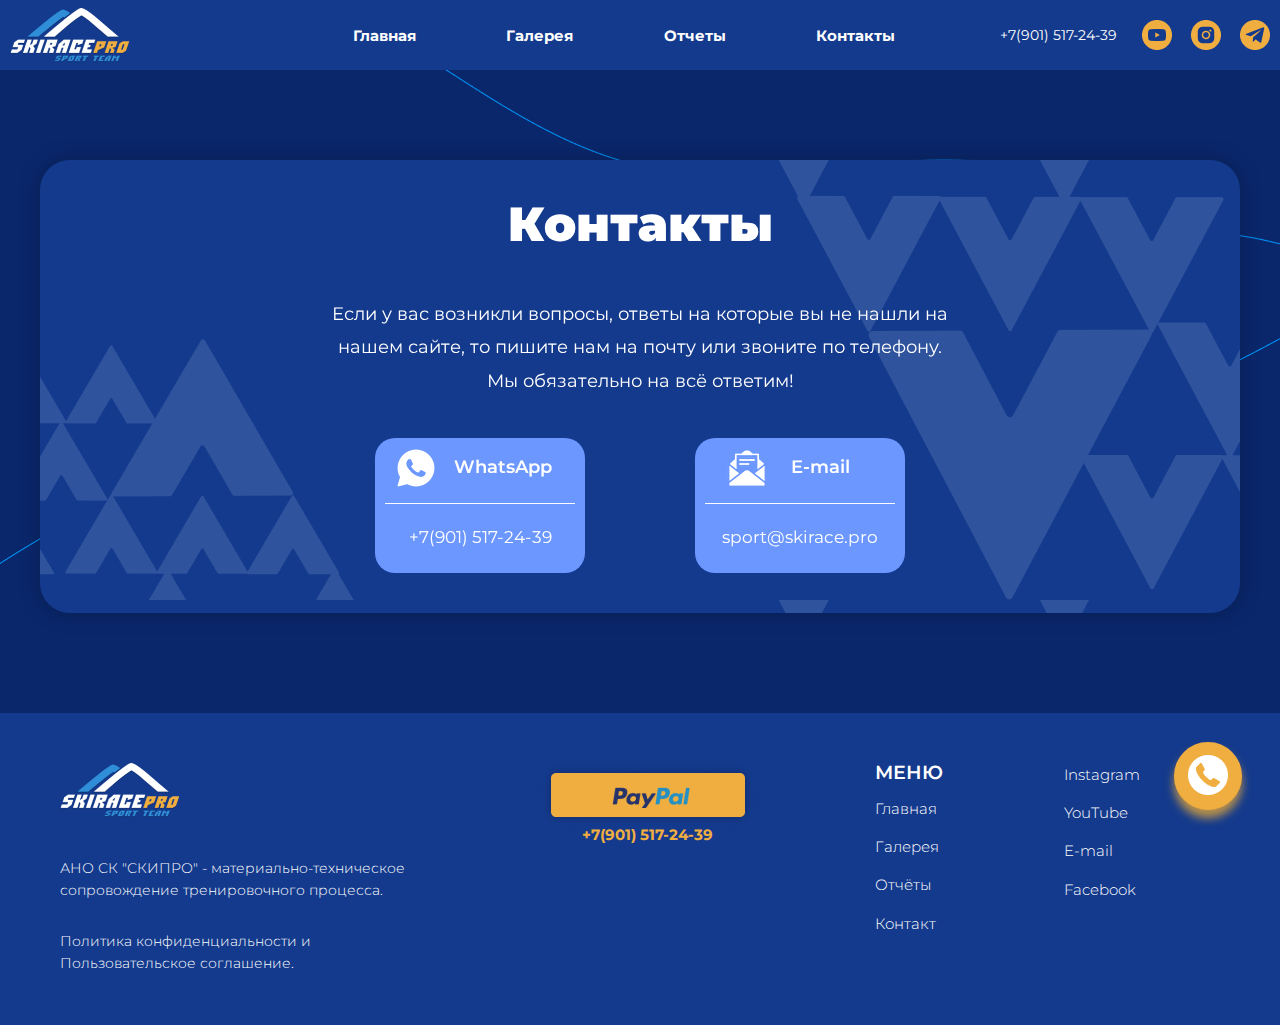
<file: contact.html>
<!DOCTYPE html>
<html lang="en">
  <head>
    <meta charset="UTF-8" />
    <meta http-equiv="X-UA-Compatible" content="IE=edge" />
    <meta name="viewport" content="width=device-width, initial-scale=1.0" />
    <link rel="preconnect" href="https://fonts.googleapis.com" />
    <link rel="preconnect" href="https://fonts.gstatic.com" crossorigin />
    <link
      href="https://fonts.googleapis.com/css2?family=Montserrat:wght@300;400;500;600;700;800&display=swap"
      rel="stylesheet"
    />
    <link rel="stylesheet" href="css/style.min.css" />
    <title>Skirace.pro</title>
  </head>
  <body>
    <header id="nav" class="header">
  <div class="header_content">
    <div class="header_logo">
      <a href="index.html"><img src="img/main_page/logo.png" alt="logo" /></a>
    </div>
    <!-- Burger -->

    <input id="menu-toggle" type="checkbox" />
    <label class="menu-btn" for="menu-toggle">
      <span></span>
    </label>

    <div class="menubox">
      <ul>
        <li><a class="menu-item" href="index.html">Главная</a></li>
        <li><a class="menu-item" href="gallery.html">Галерея</a></li>
        <li><a class="menu-item" href="reports.html">Отчеты</a></li>
        <li><a class="menu-item" href="contact.html">Контакты</a></li>
      </ul>
      <div class="header_social-burger">
        <a href=" tel:+7(901) 517-24-39" class="phone">+7(901) 517-24-39 </a>
        <div class="social_icons-burger">
          <a href=""><img src="img/main_page/you_tube.png" alt="icon" /></a>
          <a href=""><img src="img/main_page/insta.png" alt="icon" /></a>
          <a href=""><img src="img/main_page/telega.png" alt="icon" /></a>
        </div>
      </div>
      <div class="burger_btn"><a href="https://yuliia-webdeveloper.github.io/Skirace.pro/index.html#pay">Хочу помочь</a></div>
    </div>
    <!--  -->
    <div class="header_menu">
      <ul>
        <li><a href="index.html">Главная</a></li>
        <li><a href="gallery.html">Галерея</a></li>
        <li><a href="reports.html">Отчеты</a></li>
        <li><a href="contact.html">Контакты</a></li>
      </ul>
    </div>
    <div class="header_social">
      <a href=" tel:+7(901) 517-24-39" class="phone">+7(901) 517-24-39 </a>
      <div class="social_icons">
        <a href="https://www.youtube.com/channel/UCvA4JqiLtp2sRUCU6EyvejQ"
          ><img src="img/main_page/you_tube.png" alt="icon"
        /></a>
        <a href="https://www.instagram.com/skirace_pro/"
          ><img src="img/main_page/insta.png" alt="icon"
        /></a>
        <a href="https://t.me/skiracePRO"
          ><img src="img/main_page/telega.png" alt="icon"
        /></a>
      </div>
    </div>
  </div>
</header>

    <main>
      <div type="button" class="callback-bt">
        <div class="text-call">
          <a href="tel:+7(901) 517-24-39">
            <img src="img/other/yellow_btn.png" alt="btn" />
          </a>
          <span>Звонок</span>
        </div>
      </div>
      <div class="contact_body">
        <div class="contact_wrap">
          <div class="contact_contact">
            <h1>Контакты</h1>
            <p>
              Если у вас возникли вопросы, ответы на которые вы не нашли на
              нашем сайте, то пишите нам на почту или звоните по телефону.
            </p>
            <p>Мы обязательно на всё ответим!</p>
            <div class="contact_iconblock">
              <div class="contact_whatsapp">
                <div class="contact_icon1">
                  <img src="img/other/contact_whatsapp.png" alt="icon" />
                  <p>WhatsApp</p>
                </div>
                <hr />
                <a
                  href="https://api.whatsapp.com/send/?phone=79015172439
              "
                  >+7(901) 517-24-39
                </a>
              </div>
              <div class="contact_mail">
                <div class="contact_icon2">
                  <img src="img/other/contact_email.png" alt="icon" />
                  <p>E-mail</p>
                </div>
                <hr />
                <a href="mailto:sport@skirace.pro">sport@skirace.pro</a>
              </div>
            </div>
          </div>
        </div>
      </div>
    </main>
    <div class="footer">
  <div class="footer_block">
    <div class="footer_logo">
      <img src="img/main_page/logo.png" alt="logo" />
      <p>
        АНО СК "СКИПРО" - материально-техническое сопровождение тренировочного
        процесса.
      </p>

      <a href="policy.html"> Политика конфиденциальности</a> <span>и</span>
      <a href="terms.html">Пользовательское соглашение.</a>
    </div>
    <div class="number">
      <div class="footer_btn">
        <img src="img/main_page/paypal_btn.png" alt="btn" />
      </div>
      <a href="tel:+7(901) 517-24-39">+7(901) 517-24-39</a>
    </div>
    <div class="menu">
      <h3>МЕНЮ</h3>
      <ul>
        <li><a href="index.html">Главная</a></li>
        <li><a href="gallery.html">Галерея</a></li>
        <li><a href="reports.html">Отчёты</a></li>
        <li><a href="contact.html">Контакт</a></li>
      </ul>
    </div>
    <div class="social">
      <a href="https://www.instagram.com/nekracer/">Instagram </a>
      <a href="https://www.youtube.com/channel/UCvA4JqiLtp2sRUCU6EyvejQ"
        >YouTube</a
      >
      <a href="mailto:sport@skirace.pro">E-mail</a>
      <a href="https://www.facebook.com/skirace.pro/">Facebook</a>
    </div>
  </div>
</div>

  </body>
</html>
</file>
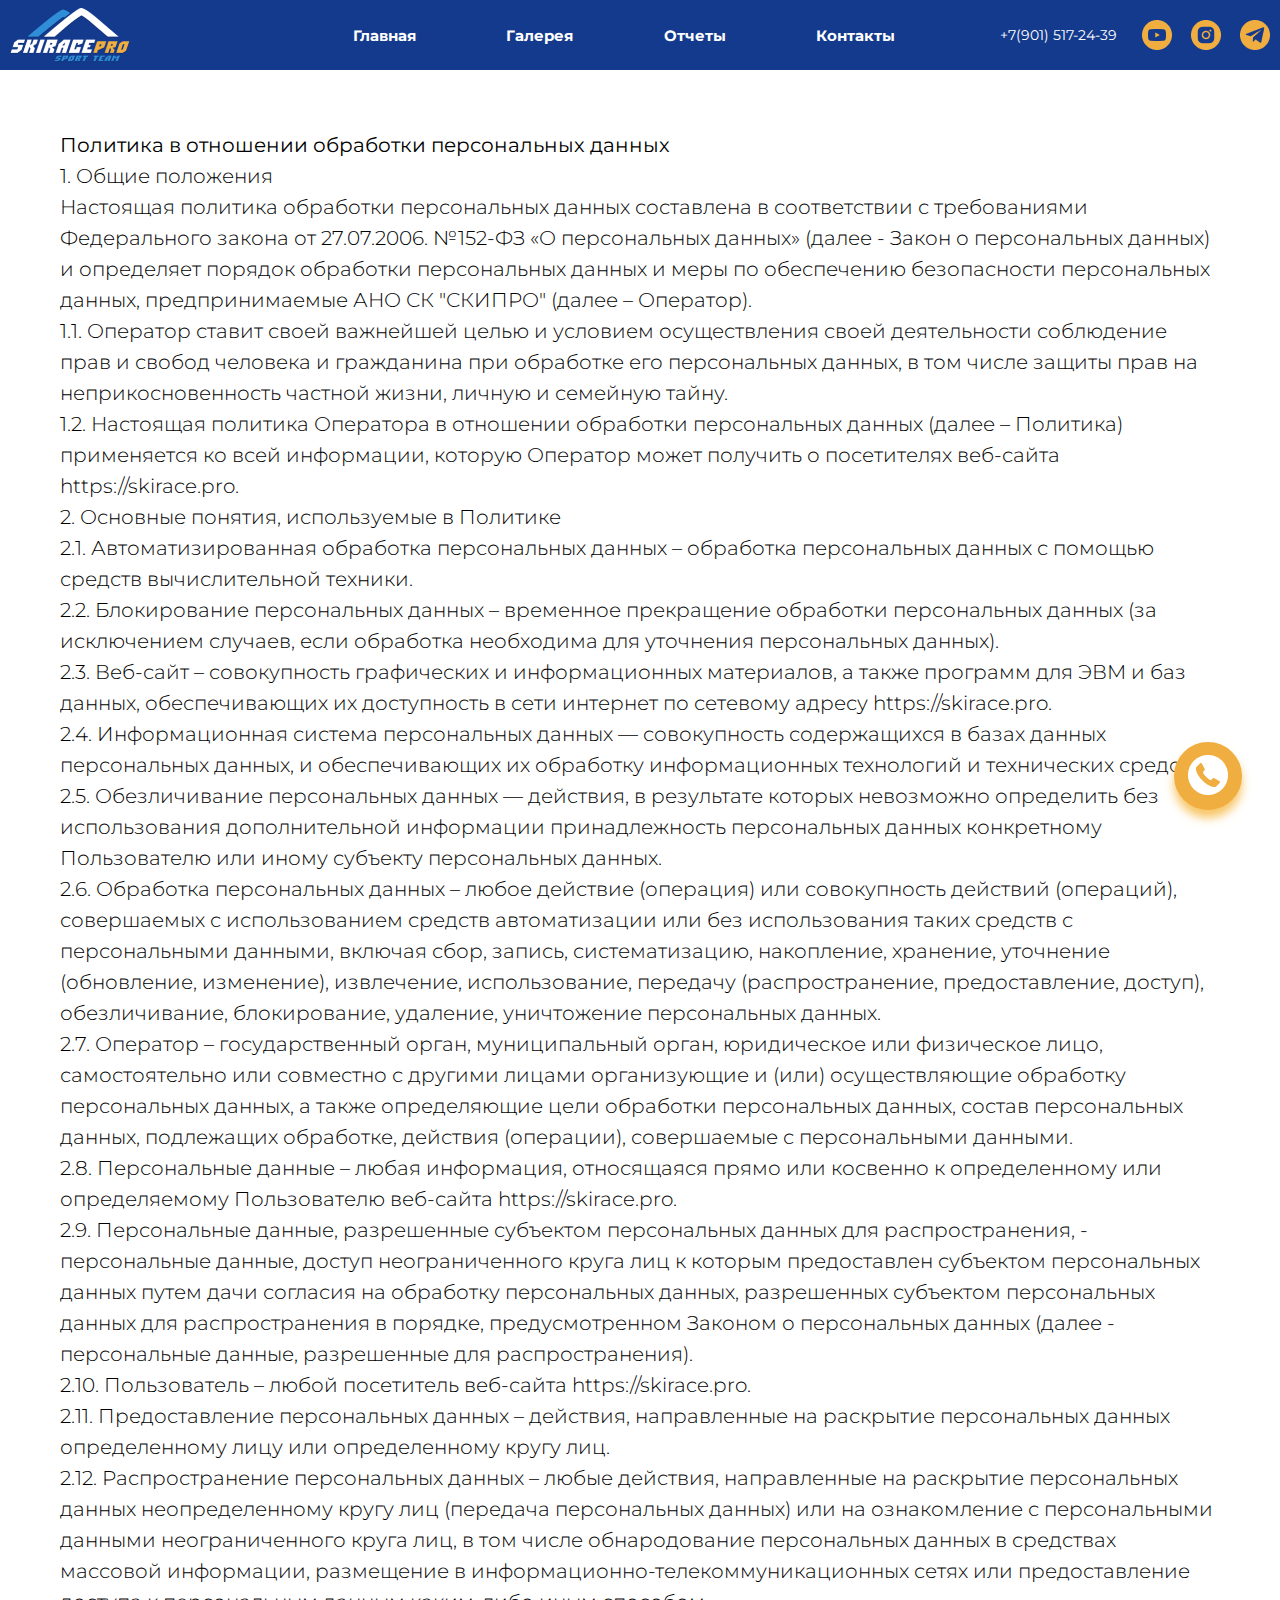
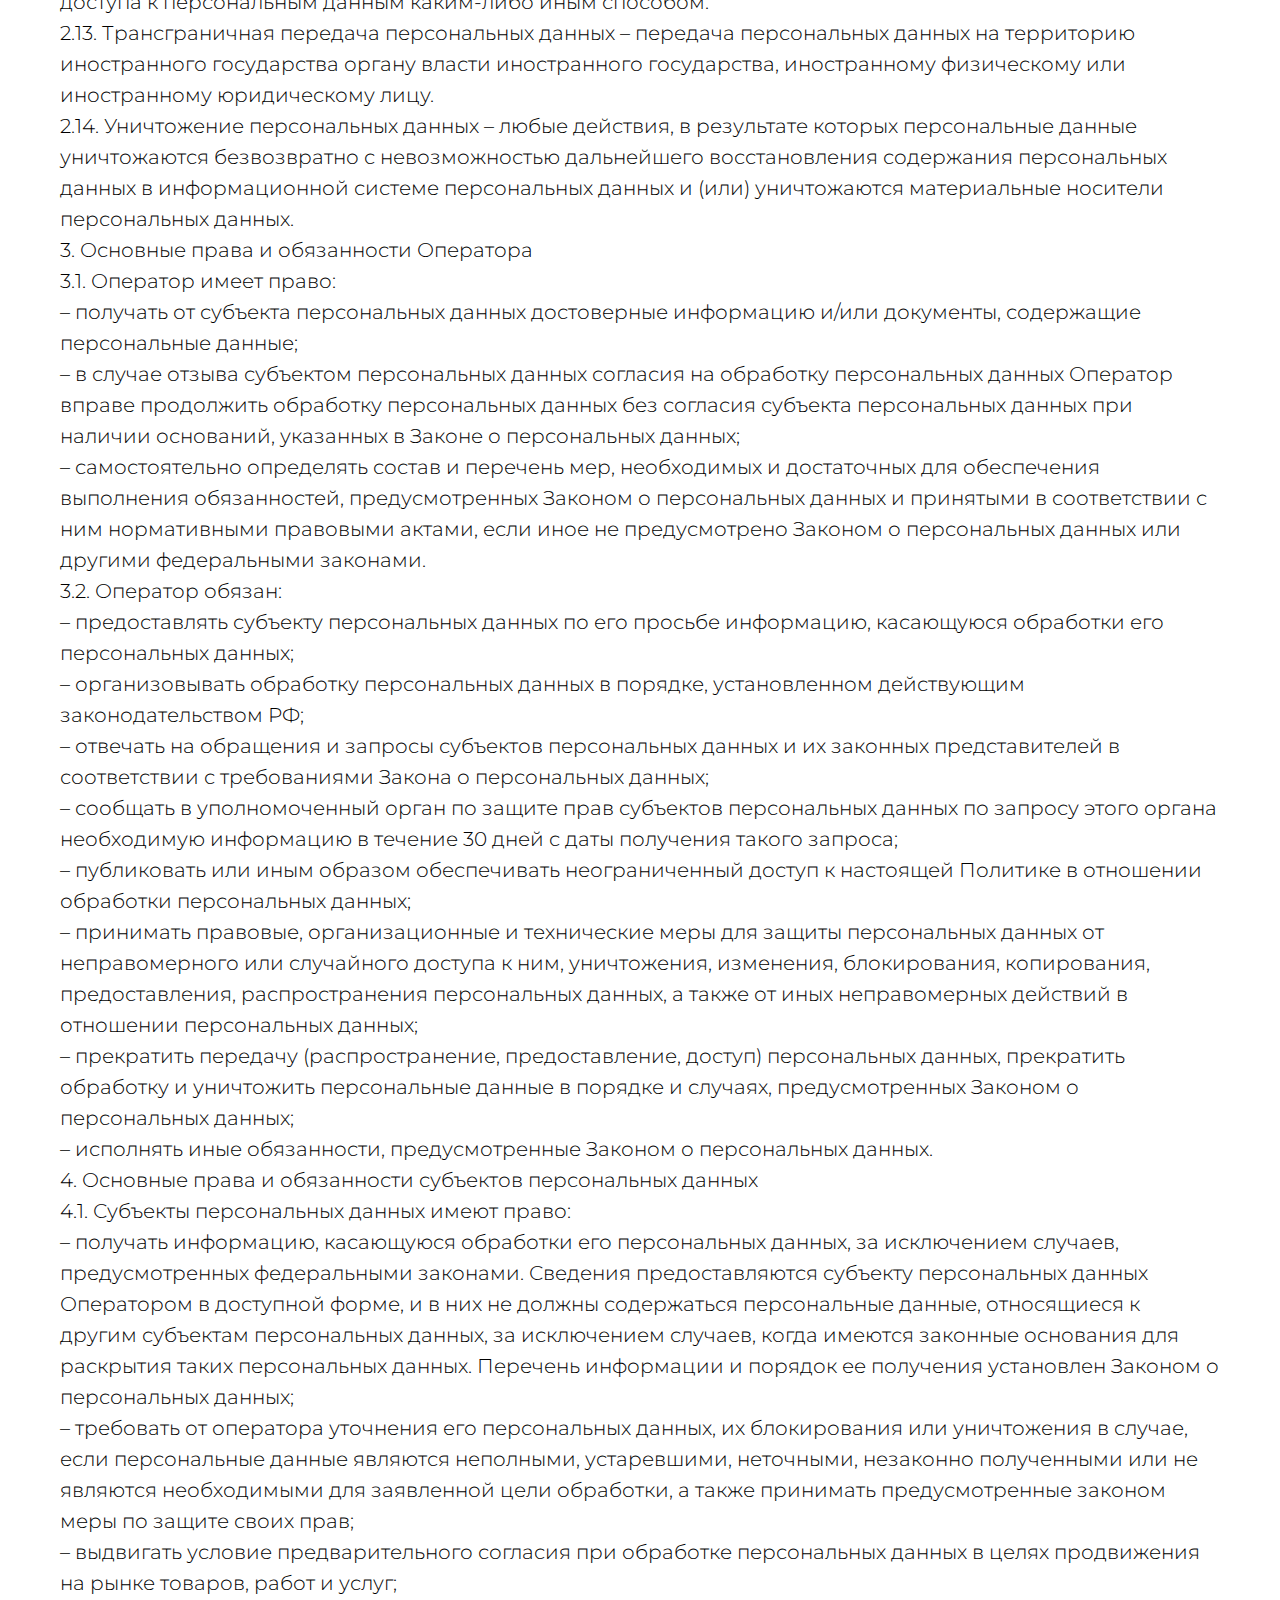
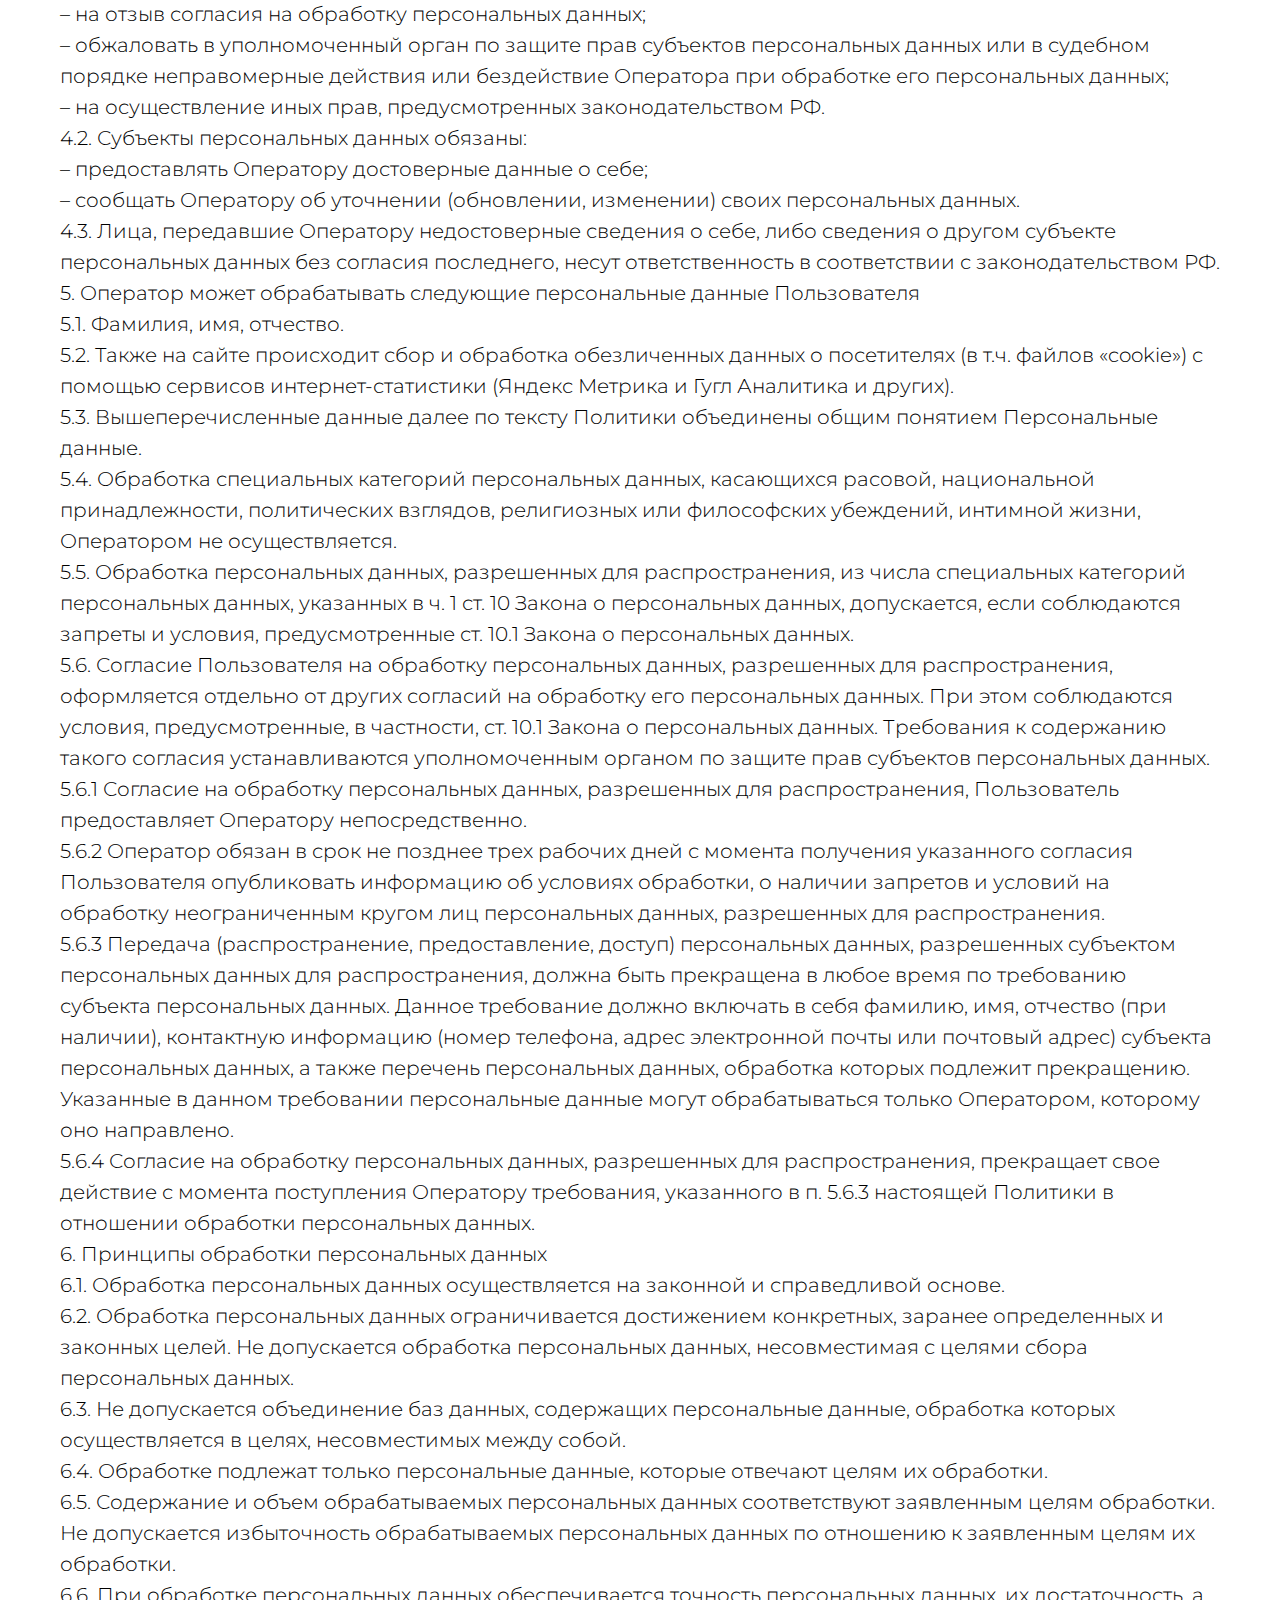
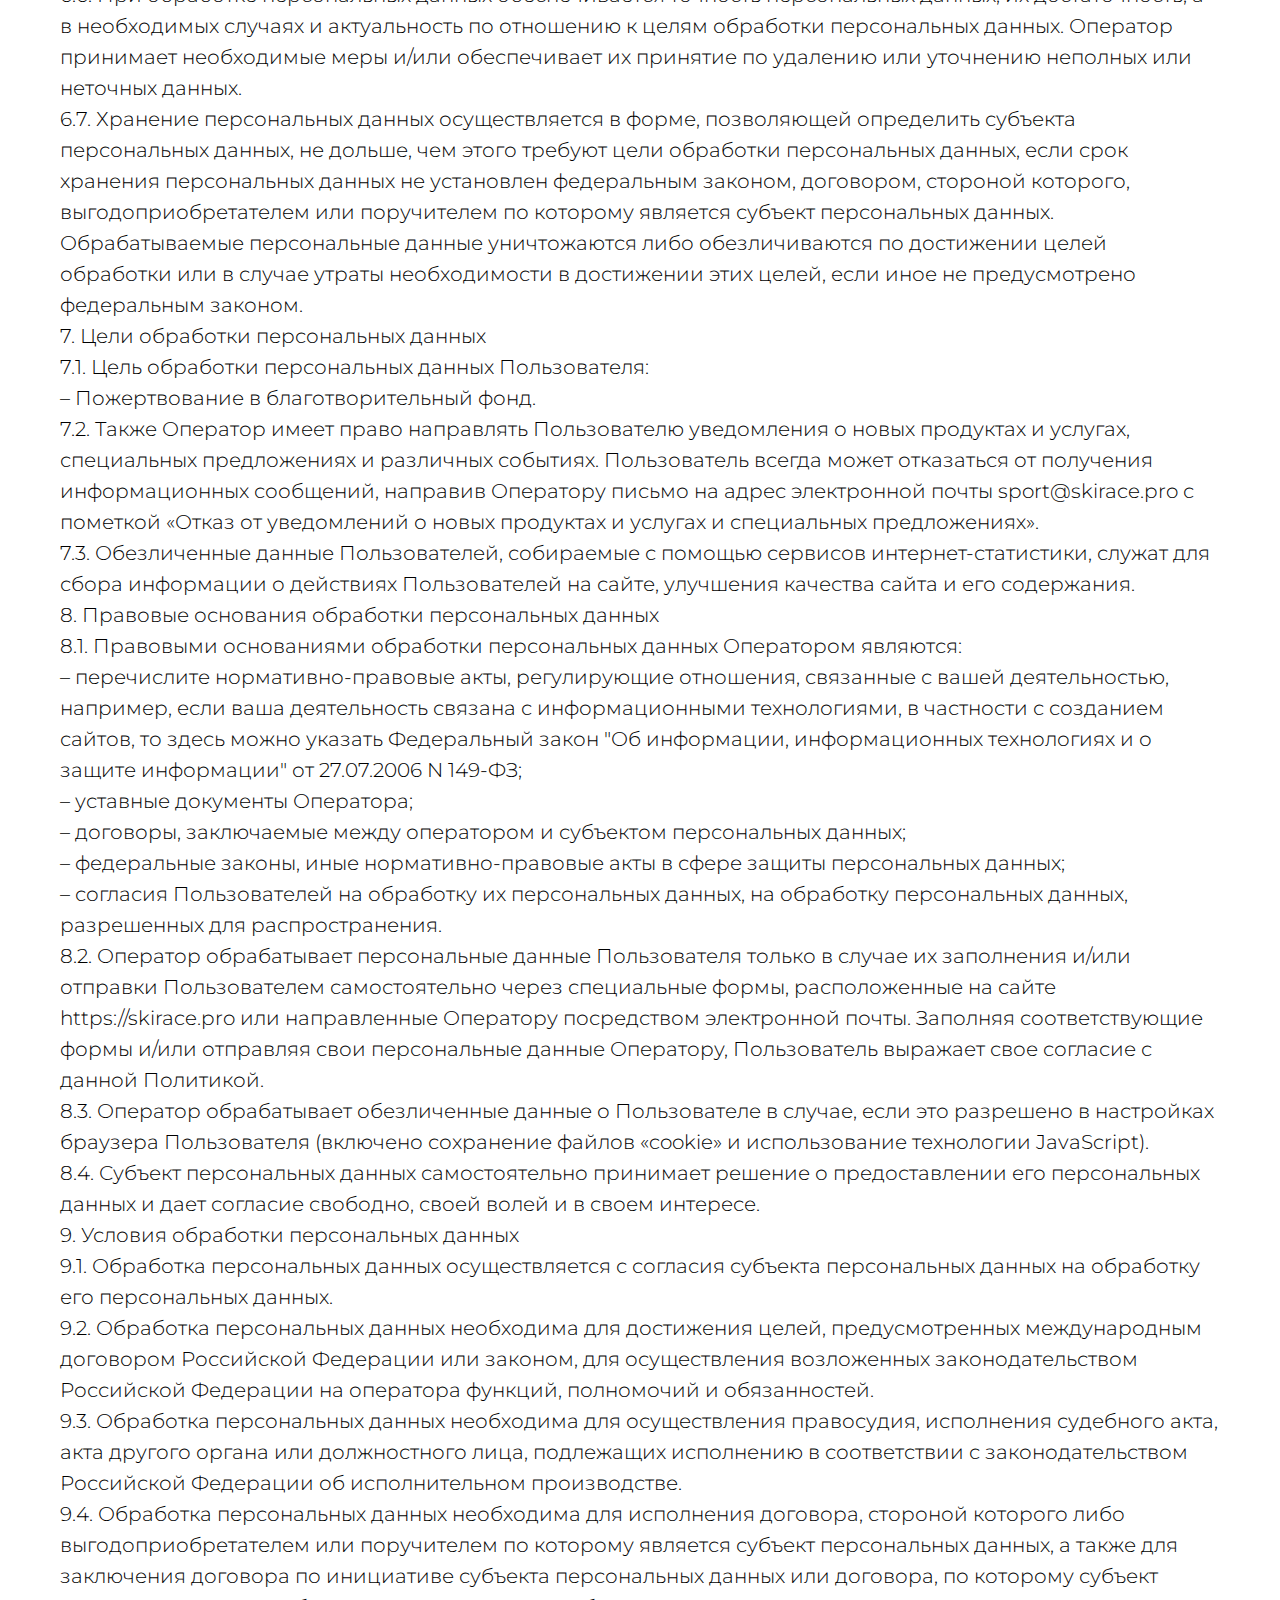
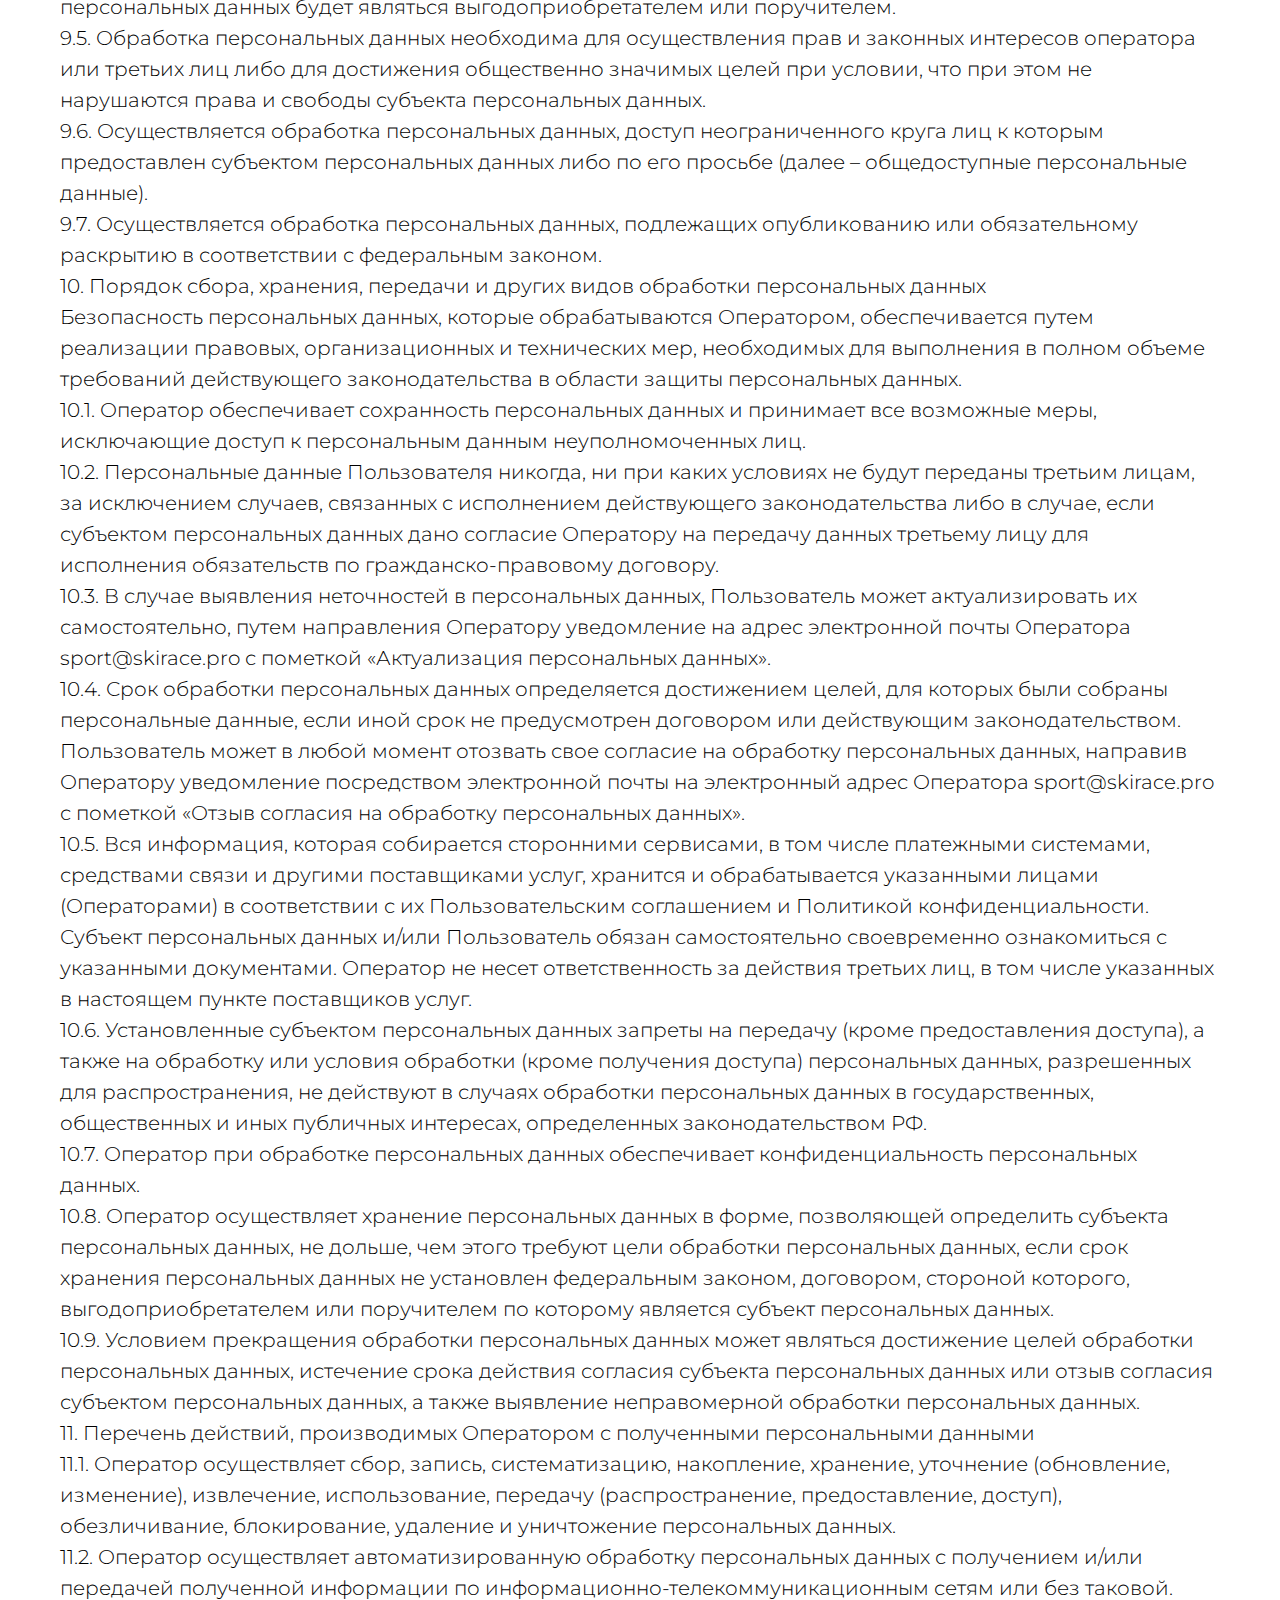
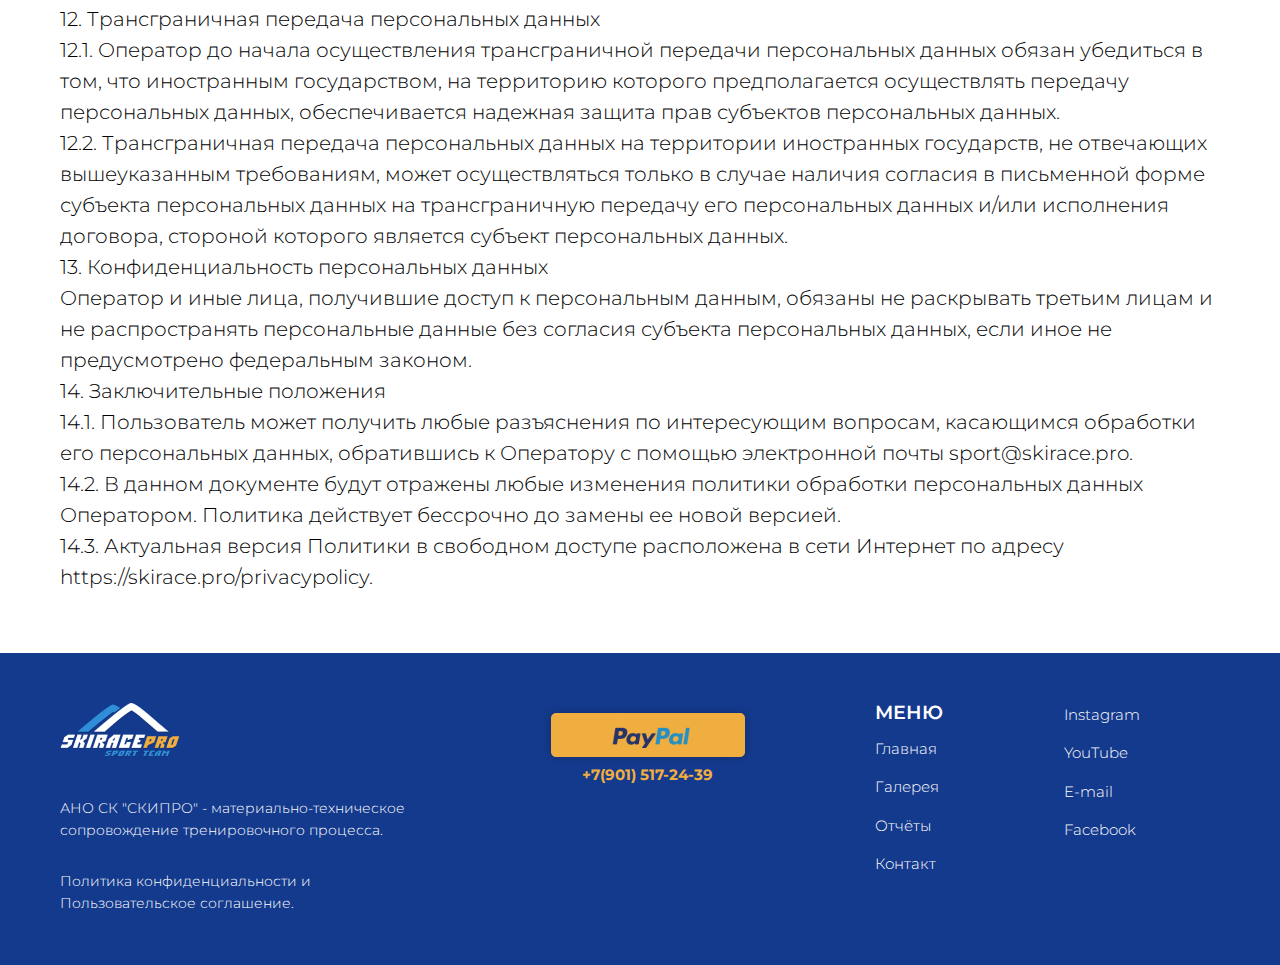
<file: policy.html>
<!DOCTYPE html>
<html lang="en">
  <head>
    <meta charset="UTF-8" />
    <meta http-equiv="X-UA-Compatible" content="IE=edge" />
    <meta name="viewport" content="width=device-width, initial-scale=1.0" />
    <link rel="preconnect" href="https://fonts.googleapis.com" />
    <link rel="preconnect" href="https://fonts.gstatic.com" crossorigin />
    <link
      href="https://fonts.googleapis.com/css2?family=Montserrat:wght@300;400;500;600;700;800&display=swap"
      rel="stylesheet"
    />
    <link rel="stylesheet" href="css/style.min.css" />
    <title>Skirace.pro</title>
  </head>
  <body>
    <header id="nav" class="header">
  <div class="header_content">
    <div class="header_logo">
      <a href="index.html"><img src="img/main_page/logo.png" alt="logo" /></a>
    </div>
    <!-- Burger -->

    <input id="menu-toggle" type="checkbox" />
    <label class="menu-btn" for="menu-toggle">
      <span></span>
    </label>

    <div class="menubox">
      <ul>
        <li><a class="menu-item" href="index.html">Главная</a></li>
        <li><a class="menu-item" href="gallery.html">Галерея</a></li>
        <li><a class="menu-item" href="reports.html">Отчеты</a></li>
        <li><a class="menu-item" href="contact.html">Контакты</a></li>
      </ul>
      <div class="header_social-burger">
        <a href=" tel:+7(901) 517-24-39" class="phone">+7(901) 517-24-39 </a>
        <div class="social_icons-burger">
          <a href=""><img src="img/main_page/you_tube.png" alt="icon" /></a>
          <a href=""><img src="img/main_page/insta.png" alt="icon" /></a>
          <a href=""><img src="img/main_page/telega.png" alt="icon" /></a>
        </div>
      </div>
      <div class="burger_btn"><a href="https://yuliia-webdeveloper.github.io/Skirace.pro/index.html#pay">Хочу помочь</a></div>
    </div>
    <!--  -->
    <div class="header_menu">
      <ul>
        <li><a href="index.html">Главная</a></li>
        <li><a href="gallery.html">Галерея</a></li>
        <li><a href="reports.html">Отчеты</a></li>
        <li><a href="contact.html">Контакты</a></li>
      </ul>
    </div>
    <div class="header_social">
      <a href=" tel:+7(901) 517-24-39" class="phone">+7(901) 517-24-39 </a>
      <div class="social_icons">
        <a href="https://www.youtube.com/channel/UCvA4JqiLtp2sRUCU6EyvejQ"
          ><img src="img/main_page/you_tube.png" alt="icon"
        /></a>
        <a href="https://www.instagram.com/skirace_pro/"
          ><img src="img/main_page/insta.png" alt="icon"
        /></a>
        <a href="https://t.me/skiracePRO"
          ><img src="img/main_page/telega.png" alt="icon"
        /></a>
      </div>
    </div>
  </div>
</header>

    <main>
      <div type="button" class="callback-bt">
        <div class="text-call">
          <a href="tel:+7(901) 517-24-39">
            <img src="img/other/yellow_btn.png" alt="btn" />
          </a>
          <span>Звонок</span>
        </div>
      </div>
      <div class="policy_content">
        <p class="policy_text">
          <strong>Политика в отношении обработки персональных данных</strong>
          <br />
          1. Общие положения
          <br />
          Настоящая политика обработки персональных данных составлена в
          соответствии с требованиями Федерального закона от 27.07.2006. №152-ФЗ
          «О персональных данных» (далее - Закон о персональных данных) и
          определяет порядок обработки персональных данных и меры по обеспечению
          безопасности персональных данных, предпринимаемые АНО СК "СКИПРО"
          (далее – Оператор).
          <br />
          1.1. Оператор ставит своей важнейшей целью и условием осуществления
          своей деятельности соблюдение прав и свобод человека и гражданина при
          обработке его персональных данных, в том числе защиты прав на
          неприкосновенность частной жизни, личную и семейную тайну.
          <br />
          1.2. Настоящая политика Оператора в отношении обработки персональных
          данных (далее – Политика) применяется ко всей информации, которую
          Оператор может получить о посетителях веб-сайта https://skirace.pro.
          <br />
          2. Основные понятия, используемые в Политике<br />
          2.1. Автоматизированная обработка персональных данных – обработка
          персональных данных с помощью средств вычислительной техники.
          <br />2.2. Блокирование персональных данных – временное прекращение
          обработки персональных данных (за исключением случаев, если обработка
          необходима для уточнения персональных данных). <br />2.3. Веб-сайт –
          совокупность графических и информационных материалов, а также программ
          для ЭВМ и баз данных, обеспечивающих их доступность в сети интернет по
          сетевому адресу https://skirace.pro. <br />2.4. Информационная система
          персональных данных — совокупность содержащихся в базах данных
          персональных данных, и обеспечивающих их обработку информационных
          технологий и технических средств. <br />2.5. Обезличивание
          персональных данных — действия, в результате которых невозможно
          определить без использования дополнительной информации принадлежность
          персональных данных конкретному Пользователю или иному субъекту
          персональных данных. <br />2.6. Обработка персональных данных – любое
          действие (операция) или совокупность действий (операций), совершаемых
          с использованием средств автоматизации или без использования таких
          средств с персональными данными, включая сбор, запись, систематизацию,
          накопление, хранение, уточнение (обновление, изменение), извлечение,
          использование, передачу (распространение, предоставление, доступ),
          обезличивание, блокирование, удаление, уничтожение персональных
          данных. <br />2.7. Оператор – государственный орган, муниципальный
          орган, юридическое или физическое лицо, самостоятельно или совместно с
          другими лицами организующие и (или) осуществляющие обработку
          персональных данных, а также определяющие цели обработки персональных
          данных, состав персональных данных, подлежащих обработке, действия
          (операции), совершаемые с персональными данными. <br />2.8.
          Персональные данные – любая информация, относящаяся прямо или косвенно
          к определенному или определяемому Пользователю веб-сайта
          https://skirace.pro. <br />2.9. Персональные данные, разрешенные
          субъектом персональных данных для распространения, - персональные
          данные, доступ неограниченного круга лиц к которым предоставлен
          субъектом персональных данных путем дачи согласия на обработку
          персональных данных, разрешенных субъектом персональных данных для
          распространения в порядке, предусмотренном Законом о персональных
          данных (далее - персональные данные, разрешенные для распространения).
          <br />2.10. Пользователь – любой посетитель веб-сайта
          https://skirace.pro. <br />2.11. Предоставление персональных данных –
          действия, направленные на раскрытие персональных данных определенному
          лицу или определенному кругу лиц. <br />2.12. Распространение
          персональных данных – любые действия, направленные на раскрытие
          персональных данных неопределенному кругу лиц (передача персональных
          данных) или на ознакомление с персональными данными неограниченного
          круга лиц, в том числе обнародование персональных данных в средствах
          массовой информации, размещение в информационно-телекоммуникационных
          сетях или предоставление доступа к персональным данным каким-либо иным
          способом. <br />2.13. Трансграничная передача персональных данных –
          передача персональных данных на территорию иностранного государства
          органу власти иностранного государства, иностранному физическому или
          иностранному юридическому лицу. <br />2.14. Уничтожение персональных
          данных – любые действия, в результате которых персональные данные
          уничтожаются безвозвратно с невозможностью дальнейшего восстановления
          содержания персональных данных в информационной системе персональных
          данных и (или) уничтожаются материальные носители персональных данных.
          <br />3. Основные права и обязанности Оператора <br />3.1. Оператор
          имеет право: <br />– получать от субъекта персональных данных
          достоверные информацию и/или документы, содержащие персональные
          данные; <br />– в случае отзыва субъектом персональных данных согласия
          на обработку персональных данных Оператор вправе продолжить обработку
          персональных данных без согласия субъекта персональных данных при
          наличии оснований, указанных в Законе о персональных данных; <br />–
          самостоятельно определять состав и перечень мер, необходимых и
          достаточных для обеспечения выполнения обязанностей, предусмотренных
          Законом о персональных данных и принятыми в соответствии с ним
          нормативными правовыми актами, если иное не предусмотрено Законом о
          персональных данных или другими федеральными законами. <br />3.2.
          Оператор обязан: <br />– предоставлять субъекту персональных данных по
          его просьбе информацию, касающуюся обработки его персональных данных;
          <br />– организовывать обработку персональных данных в порядке,
          установленном действующим законодательством РФ; <br />– отвечать на
          обращения и запросы субъектов персональных данных и их законных
          представителей в соответствии с требованиями Закона о персональных
          данных; <br />– сообщать в уполномоченный орган по защите прав
          субъектов персональных данных по запросу этого органа необходимую
          информацию в течение 30 дней с даты получения такого запроса; <br />–
          публиковать или иным образом обеспечивать неограниченный доступ к
          настоящей Политике в отношении обработки персональных данных; <br />–
          принимать правовые, организационные и технические меры для защиты
          персональных данных от неправомерного или случайного доступа к ним,
          уничтожения, изменения, блокирования, копирования, предоставления,
          распространения персональных данных, а также от иных неправомерных
          действий в отношении персональных данных; <br />– прекратить передачу
          (распространение, предоставление, доступ) персональных данных,
          прекратить обработку и уничтожить персональные данные в порядке и
          случаях, предусмотренных Законом о персональных данных; <br />–
          исполнять иные обязанности, предусмотренные Законом о персональных
          данных. <br />4. Основные права и обязанности субъектов персональных
          данных <br />4.1. Субъекты персональных данных имеют право: <br />–
          получать информацию, касающуюся обработки его персональных данных, за
          исключением случаев, предусмотренных федеральными законами. Сведения
          предоставляются субъекту персональных данных Оператором в доступной
          форме, и в них не должны содержаться персональные данные, относящиеся
          к другим субъектам персональных данных, за исключением случаев, когда
          имеются законные основания для раскрытия таких персональных данных.
          Перечень информации и порядок ее получения установлен Законом о
          персональных данных; <br />– требовать от оператора уточнения его
          персональных данных, их блокирования или уничтожения в случае, если
          персональные данные являются неполными, устаревшими, неточными,
          незаконно полученными или не являются необходимыми для заявленной цели
          обработки, а также принимать предусмотренные законом меры по защите
          своих прав; <br />– выдвигать условие предварительного согласия при
          обработке персональных данных в целях продвижения на рынке товаров,
          работ и услуг; <br />– на отзыв согласия на обработку персональных
          данных; <br />– обжаловать в уполномоченный орган по защите прав
          субъектов персональных данных или в судебном порядке неправомерные
          действия или бездействие Оператора при обработке его персональных
          данных; <br />– на осуществление иных прав, предусмотренных
          законодательством РФ. <br />4.2. Субъекты персональных данных обязаны:
          <br />– предоставлять Оператору достоверные данные о себе; <br />–
          сообщать Оператору об уточнении (обновлении, изменении) своих
          персональных данных. <br />4.3. Лица, передавшие Оператору
          недостоверные сведения о себе, либо сведения о другом субъекте
          персональных данных без согласия последнего, несут ответственность в
          соответствии с законодательством РФ. <br />5. Оператор может
          обрабатывать следующие персональные данные Пользователя <br />5.1.
          Фамилия, имя, отчество. <br />5.2. Также на сайте происходит сбор и
          обработка обезличенных данных о посетителях (в т.ч. файлов «cookie») с
          помощью сервисов интернет-статистики (Яндекс Метрика и Гугл Аналитика
          и других). <br />5.3. Вышеперечисленные данные далее по тексту
          Политики объединены общим понятием Персональные данные. <br />5.4.
          Обработка специальных категорий персональных данных, касающихся
          расовой, национальной принадлежности, политических взглядов,
          религиозных или философских убеждений, интимной жизни, Оператором не
          осуществляется. <br />5.5. Обработка персональных данных, разрешенных
          для распространения, из числа специальных категорий персональных
          данных, указанных в ч. 1 ст. 10 Закона о персональных данных,
          допускается, если соблюдаются запреты и условия, предусмотренные ст.
          10.1 Закона о персональных данных. <br />5.6. Согласие Пользователя на
          обработку персональных данных, разрешенных для распространения,
          оформляется отдельно от других согласий на обработку его персональных
          данных. При этом соблюдаются условия, предусмотренные, в частности,
          ст. 10.1 Закона о персональных данных. Требования к содержанию такого
          согласия устанавливаются уполномоченным органом по защите прав
          субъектов персональных данных. <br />5.6.1 Согласие на обработку
          персональных данных, разрешенных для распространения, Пользователь
          предоставляет Оператору непосредственно. <br />5.6.2 Оператор обязан в
          срок не позднее трех рабочих дней с момента получения указанного
          согласия Пользователя опубликовать информацию об условиях обработки, о
          наличии запретов и условий на обработку неограниченным кругом лиц
          персональных данных, разрешенных для распространения. <br />5.6.3
          Передача (распространение, предоставление, доступ) персональных
          данных, разрешенных субъектом персональных данных для распространения,
          должна быть прекращена в любое время по требованию субъекта
          персональных данных. Данное требование должно включать в себя фамилию,
          имя, отчество (при наличии), контактную информацию (номер телефона,
          адрес электронной почты или почтовый адрес) субъекта персональных
          данных, а также перечень персональных данных, обработка которых
          подлежит прекращению. Указанные в данном требовании персональные
          данные могут обрабатываться только Оператором, которому оно
          направлено. <br />5.6.4 Согласие на обработку персональных данных,
          разрешенных для распространения, прекращает свое действие с момента
          поступления Оператору требования, указанного в п. 5.6.3 настоящей
          Политики в отношении обработки персональных данных. <br />6. Принципы
          обработки персональных данных <br />6.1. Обработка персональных данных
          осуществляется на законной и справедливой основе. <br />6.2. Обработка
          персональных данных ограничивается достижением конкретных, заранее
          определенных и законных целей. Не допускается обработка персональных
          данных, несовместимая с целями сбора персональных данных. <br />6.3.
          Не допускается объединение баз данных, содержащих персональные данные,
          обработка которых осуществляется в целях, несовместимых между собой.
          <br />6.4. Обработке подлежат только персональные данные, которые
          отвечают целям их обработки. <br />6.5. Содержание и объем
          обрабатываемых персональных данных соответствуют заявленным целям
          обработки. Не допускается избыточность обрабатываемых персональных
          данных по отношению к заявленным целям их обработки. <br />6.6. При
          обработке персональных данных обеспечивается точность персональных
          данных, их достаточность, а в необходимых случаях и актуальность по
          отношению к целям обработки персональных данных. Оператор принимает
          необходимые меры и/или обеспечивает их принятие по удалению или
          уточнению неполных или неточных данных. <br />6.7. Хранение
          персональных данных осуществляется в форме, позволяющей определить
          субъекта персональных данных, не дольше, чем этого требуют цели
          обработки персональных данных, если срок хранения персональных данных
          не установлен федеральным законом, договором, стороной которого,
          выгодоприобретателем или поручителем по которому является субъект
          персональных данных. Обрабатываемые персональные данные уничтожаются
          либо обезличиваются по достижении целей обработки или в случае утраты
          необходимости в достижении этих целей, если иное не предусмотрено
          федеральным законом. <br />7. Цели обработки персональных данных
          <br />7.1. Цель обработки персональных данных Пользователя: <br />–
          Пожертвование в благотворительный фонд. <br />7.2. Также Оператор
          имеет право направлять Пользователю уведомления о новых продуктах и
          услугах, специальных предложениях и различных событиях. Пользователь
          всегда может отказаться от получения информационных сообщений,
          направив Оператору письмо на адрес электронной почты sport@skirace.pro
          с пометкой «Отказ от уведомлений о новых продуктах и услугах и
          специальных предложениях». <br />7.3. Обезличенные данные
          Пользователей, собираемые с помощью сервисов интернет-статистики,
          служат для сбора информации о действиях Пользователей на сайте,
          улучшения качества сайта и его содержания. <br />8. Правовые основания
          обработки персональных данных <br />8.1. Правовыми основаниями
          обработки персональных данных Оператором являются: <br />– перечислите
          нормативно-правовые акты, регулирующие отношения, связанные с вашей
          деятельностью, например, если ваша деятельность связана с
          информационными технологиями, в частности с созданием сайтов, то здесь
          можно указать Федеральный закон "Об информации, информационных
          технологиях и о защите информации" от 27.07.2006 N 149-ФЗ; <br />–
          уставные документы Оператора; <br />– договоры, заключаемые между
          оператором и субъектом персональных данных; <br />– федеральные
          законы, иные нормативно-правовые акты в сфере защиты персональных
          данных; <br />– согласия Пользователей на обработку их персональных
          данных, на обработку персональных данных, разрешенных для
          распространения. <br />8.2. Оператор обрабатывает персональные данные
          Пользователя только в случае их заполнения и/или отправки
          Пользователем самостоятельно через специальные формы, расположенные на
          сайте https://skirace.pro или направленные Оператору посредством
          электронной почты. Заполняя соответствующие формы и/или отправляя свои
          персональные данные Оператору, Пользователь выражает свое согласие с
          данной Политикой. <br />8.3. Оператор обрабатывает обезличенные данные
          о Пользователе в случае, если это разрешено в настройках браузера
          Пользователя (включено сохранение файлов «cookie» и использование
          технологии JavaScript). <br />8.4. Субъект персональных данных
          самостоятельно принимает решение о предоставлении его персональных
          данных и дает согласие свободно, своей волей и в своем интересе.
          <br />9. Условия обработки персональных данных <br />9.1. Обработка
          персональных данных осуществляется с согласия субъекта персональных
          данных на обработку его персональных данных. <br />9.2. Обработка
          персональных данных необходима для достижения целей, предусмотренных
          международным договором Российской Федерации или законом, для
          осуществления возложенных законодательством Российской Федерации на
          оператора функций, полномочий и обязанностей. <br />9.3. Обработка
          персональных данных необходима для осуществления правосудия,
          исполнения судебного акта, акта другого органа или должностного лица,
          подлежащих исполнению в соответствии с законодательством Российской
          Федерации об исполнительном производстве. <br />9.4. Обработка
          персональных данных необходима для исполнения договора, стороной
          которого либо выгодоприобретателем или поручителем по которому
          является субъект персональных данных, а также для заключения договора
          по инициативе субъекта персональных данных или договора, по которому
          субъект персональных данных будет являться выгодоприобретателем или
          поручителем. <br />9.5. Обработка персональных данных необходима для
          осуществления прав и законных интересов оператора или третьих лиц либо
          для достижения общественно значимых целей при условии, что при этом не
          нарушаются права и свободы субъекта персональных данных. <br />9.6.
          Осуществляется обработка персональных данных, доступ неограниченного
          круга лиц к которым предоставлен субъектом персональных данных либо по
          его просьбе (далее – общедоступные персональные данные). <br />9.7.
          Осуществляется обработка персональных данных, подлежащих опубликованию
          или обязательному раскрытию в соответствии с федеральным законом.
          <br />10. Порядок сбора, хранения, передачи и других видов обработки
          персональных данных <br />Безопасность персональных данных, которые
          обрабатываются Оператором, обеспечивается путем реализации правовых,
          организационных и технических мер, необходимых для выполнения в полном
          объеме требований действующего законодательства в области защиты
          персональных данных. <br />10.1. Оператор обеспечивает сохранность
          персональных данных и принимает все возможные меры, исключающие доступ
          к персональным данным неуполномоченных лиц. <br />10.2. Персональные
          данные Пользователя никогда, ни при каких условиях не будут переданы
          третьим лицам, за исключением случаев, связанных с исполнением
          действующего законодательства либо в случае, если субъектом
          персональных данных дано согласие Оператору на передачу данных
          третьему лицу для исполнения обязательств по гражданско-правовому
          договору. <br />10.3. В случае выявления неточностей в персональных
          данных, Пользователь может актуализировать их самостоятельно, путем
          направления Оператору уведомление на адрес электронной почты Оператора
          sport@skirace.pro с пометкой «Актуализация персональных данных».
          <br />10.4. Срок обработки персональных данных определяется
          достижением целей, для которых были собраны персональные данные, если
          иной срок не предусмотрен договором или действующим законодательством.
          <br />Пользователь может в любой момент отозвать свое согласие на
          обработку персональных данных, направив Оператору уведомление
          посредством электронной почты на электронный адрес Оператора
          sport@skirace.pro с пометкой «Отзыв согласия на обработку персональных
          данных». <br />10.5. Вся информация, которая собирается сторонними
          сервисами, в том числе платежными системами, средствами связи и
          другими поставщиками услуг, хранится и обрабатывается указанными
          лицами (Операторами) в соответствии с их Пользовательским соглашением
          и Политикой конфиденциальности. Субъект персональных данных и/или
          Пользователь обязан самостоятельно своевременно ознакомиться с
          указанными документами. Оператор не несет ответственность за действия
          третьих лиц, в том числе указанных в настоящем пункте поставщиков
          услуг. <br />10.6. Установленные субъектом персональных данных запреты
          на передачу (кроме предоставления доступа), а также на обработку или
          условия обработки (кроме получения доступа) персональных данных,
          разрешенных для распространения, не действуют в случаях обработки
          персональных данных в государственных, общественных и иных публичных
          интересах, определенных законодательством РФ. <br />10.7. Оператор при
          обработке персональных данных обеспечивает конфиденциальность
          персональных данных. <br />10.8. Оператор осуществляет хранение
          персональных данных в форме, позволяющей определить субъекта
          персональных данных, не дольше, чем этого требуют цели обработки
          персональных данных, если срок хранения персональных данных не
          установлен федеральным законом, договором, стороной которого,
          выгодоприобретателем или поручителем по которому является субъект
          персональных данных. <br />10.9. Условием прекращения обработки
          персональных данных может являться достижение целей обработки
          персональных данных, истечение срока действия согласия субъекта
          персональных данных или отзыв согласия субъектом персональных данных,
          а также выявление неправомерной обработки персональных данных.
          <br />11. Перечень действий, производимых Оператором с полученными
          персональными данными <br />11.1. Оператор осуществляет сбор, запись,
          систематизацию, накопление, хранение, уточнение (обновление,
          изменение), извлечение, использование, передачу (распространение,
          предоставление, доступ), обезличивание, блокирование, удаление и
          уничтожение персональных данных. <br />11.2. Оператор осуществляет
          автоматизированную обработку персональных данных с получением и/или
          передачей полученной информации по информационно-телекоммуникационным
          сетям или без таковой. <br />12. Трансграничная передача персональных
          данных <br />12.1. Оператор до начала осуществления трансграничной
          передачи персональных данных обязан убедиться в том, что иностранным
          государством, на территорию которого предполагается осуществлять
          передачу персональных данных, обеспечивается надежная защита прав
          субъектов персональных данных. <br />12.2. Трансграничная передача
          персональных данных на территории иностранных государств, не
          отвечающих вышеуказанным требованиям, может осуществляться только в
          случае наличия согласия в письменной форме субъекта персональных
          данных на трансграничную передачу его персональных данных и/или
          исполнения договора, стороной которого является субъект персональных
          данных. <br />13. Конфиденциальность персональных данных
          <br />Оператор и иные лица, получившие доступ к персональным данным,
          обязаны не раскрывать третьим лицам и не распространять персональные
          данные без согласия субъекта персональных данных, если иное не
          предусмотрено федеральным законом. <br />14. Заключительные положения
          <br />14.1. Пользователь может получить любые разъяснения по
          интересующим вопросам, касающимся обработки его персональных данных,
          обратившись к Оператору с помощью электронной почты sport@skirace.pro.
          <br />14.2. В данном документе будут отражены любые изменения политики
          обработки персональных данных Оператором. Политика действует бессрочно
          до замены ее новой версией. <br />14.3. Актуальная версия Политики в
          свободном доступе расположена в сети Интернет по адресу
          https://skirace.pro/privacypolicy.
        </p>
      </div>
    </main>
    <div class="footer">
  <div class="footer_block">
    <div class="footer_logo">
      <img src="img/main_page/logo.png" alt="logo" />
      <p>
        АНО СК "СКИПРО" - материально-техническое сопровождение тренировочного
        процесса.
      </p>

      <a href="policy.html"> Политика конфиденциальности</a> <span>и</span>
      <a href="terms.html">Пользовательское соглашение.</a>
    </div>
    <div class="number">
      <div class="footer_btn">
        <img src="img/main_page/paypal_btn.png" alt="btn" />
      </div>
      <a href="tel:+7(901) 517-24-39">+7(901) 517-24-39</a>
    </div>
    <div class="menu">
      <h3>МЕНЮ</h3>
      <ul>
        <li><a href="index.html">Главная</a></li>
        <li><a href="gallery.html">Галерея</a></li>
        <li><a href="reports.html">Отчёты</a></li>
        <li><a href="contact.html">Контакт</a></li>
      </ul>
    </div>
    <div class="social">
      <a href="https://www.instagram.com/nekracer/">Instagram </a>
      <a href="https://www.youtube.com/channel/UCvA4JqiLtp2sRUCU6EyvejQ"
        >YouTube</a
      >
      <a href="mailto:sport@skirace.pro">E-mail</a>
      <a href="https://www.facebook.com/skirace.pro/">Facebook</a>
    </div>
  </div>
</div>

  </body>
</html>
</file>
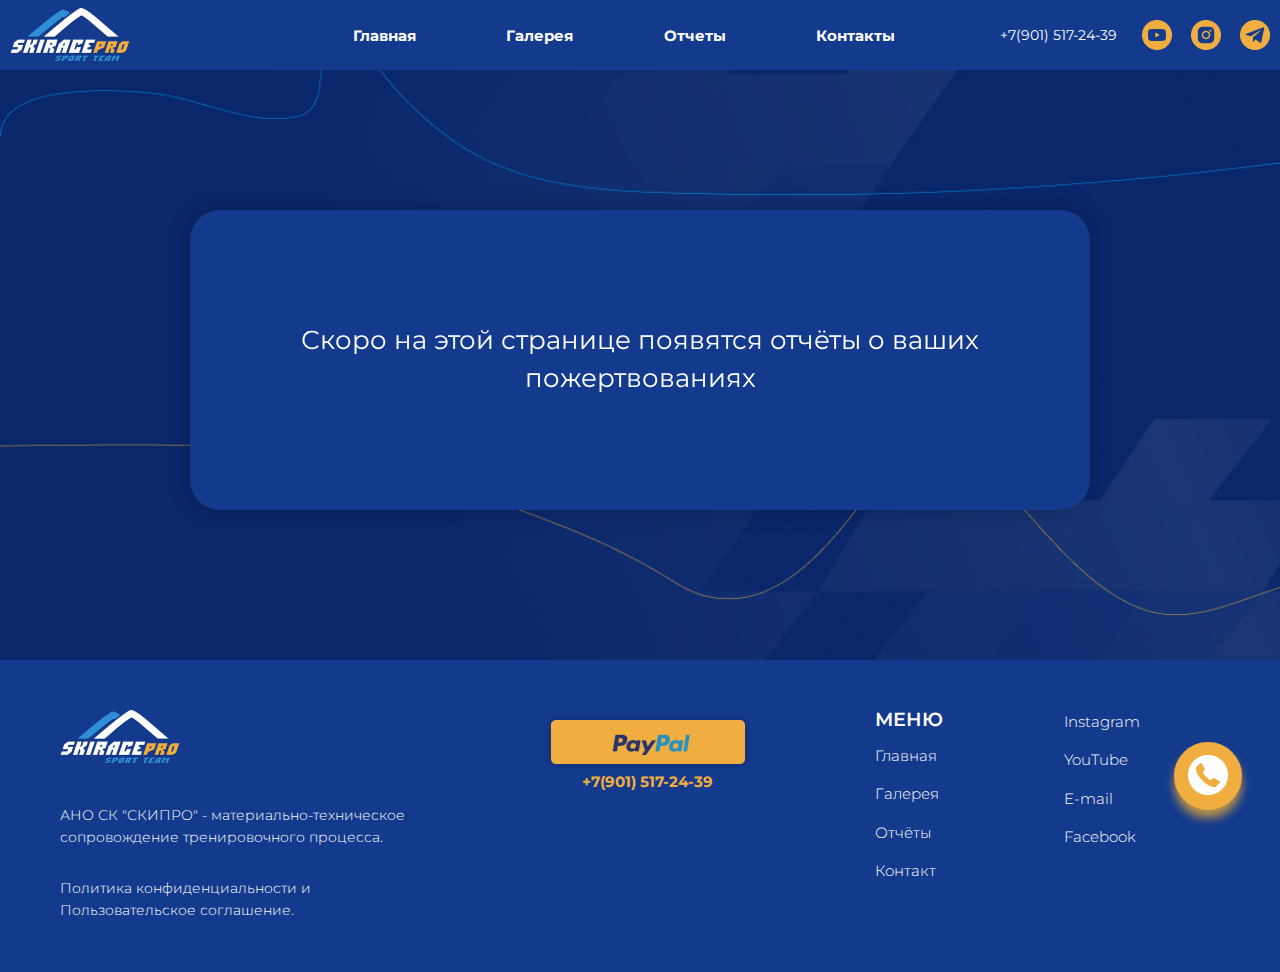
<file: reports.html>
<!DOCTYPE html>
<html lang="en">
  <head>
    <meta charset="UTF-8" />
    <meta http-equiv="X-UA-Compatible" content="IE=edge" />
    <meta name="viewport" content="width=device-width, initial-scale=1.0" />
    <link rel="preconnect" href="https://fonts.googleapis.com" />
    <link rel="preconnect" href="https://fonts.gstatic.com" crossorigin />
    <link
      href="https://fonts.googleapis.com/css2?family=Montserrat:wght@300;400;500;600;700;800&display=swap"
      rel="stylesheet"
    />
    <link rel="stylesheet" href="css/style.min.css" />
    <title>Skirace.pro</title>
  </head>
  <body>
    <header id="nav" class="header">
  <div class="header_content">
    <div class="header_logo">
      <a href="index.html"><img src="img/main_page/logo.png" alt="logo" /></a>
    </div>
    <!-- Burger -->

    <input id="menu-toggle" type="checkbox" />
    <label class="menu-btn" for="menu-toggle">
      <span></span>
    </label>

    <div class="menubox">
      <ul>
        <li><a class="menu-item" href="index.html">Главная</a></li>
        <li><a class="menu-item" href="gallery.html">Галерея</a></li>
        <li><a class="menu-item" href="reports.html">Отчеты</a></li>
        <li><a class="menu-item" href="contact.html">Контакты</a></li>
      </ul>
      <div class="header_social-burger">
        <a href=" tel:+7(901) 517-24-39" class="phone">+7(901) 517-24-39 </a>
        <div class="social_icons-burger">
          <a href=""><img src="img/main_page/you_tube.png" alt="icon" /></a>
          <a href=""><img src="img/main_page/insta.png" alt="icon" /></a>
          <a href=""><img src="img/main_page/telega.png" alt="icon" /></a>
        </div>
      </div>
      <div class="burger_btn"><a href="https://yuliia-webdeveloper.github.io/Skirace.pro/index.html#pay">Хочу помочь</a></div>
    </div>
    <!--  -->
    <div class="header_menu">
      <ul>
        <li><a href="index.html">Главная</a></li>
        <li><a href="gallery.html">Галерея</a></li>
        <li><a href="reports.html">Отчеты</a></li>
        <li><a href="contact.html">Контакты</a></li>
      </ul>
    </div>
    <div class="header_social">
      <a href=" tel:+7(901) 517-24-39" class="phone">+7(901) 517-24-39 </a>
      <div class="social_icons">
        <a href="https://www.youtube.com/channel/UCvA4JqiLtp2sRUCU6EyvejQ"
          ><img src="img/main_page/you_tube.png" alt="icon"
        /></a>
        <a href="https://www.instagram.com/skirace_pro/"
          ><img src="img/main_page/insta.png" alt="icon"
        /></a>
        <a href="https://t.me/skiracePRO"
          ><img src="img/main_page/telega.png" alt="icon"
        /></a>
      </div>
    </div>
  </div>
</header>

    <main>
      <div type="button" class="callback-bt">
        <div class="text-call">
          <a href="tel:+7(901) 517-24-39">
            <img src="img/other/yellow_btn.png" alt="btn" />
          </a>
          <span>Звонок</span>
        </div>
      </div>
      <div class="reports_body">
        <div class="reports_content">
          <div class="report_wrap">
            <p>Скоро на этой странице появятся отчёты о ваших пожертвованиях</p>
          </div>
        </div>
      </div>
    </main>
    <div class="footer">
  <div class="footer_block">
    <div class="footer_logo">
      <img src="img/main_page/logo.png" alt="logo" />
      <p>
        АНО СК "СКИПРО" - материально-техническое сопровождение тренировочного
        процесса.
      </p>

      <a href="policy.html"> Политика конфиденциальности</a> <span>и</span>
      <a href="terms.html">Пользовательское соглашение.</a>
    </div>
    <div class="number">
      <div class="footer_btn">
        <img src="img/main_page/paypal_btn.png" alt="btn" />
      </div>
      <a href="tel:+7(901) 517-24-39">+7(901) 517-24-39</a>
    </div>
    <div class="menu">
      <h3>МЕНЮ</h3>
      <ul>
        <li><a href="index.html">Главная</a></li>
        <li><a href="gallery.html">Галерея</a></li>
        <li><a href="reports.html">Отчёты</a></li>
        <li><a href="contact.html">Контакт</a></li>
      </ul>
    </div>
    <div class="social">
      <a href="https://www.instagram.com/nekracer/">Instagram </a>
      <a href="https://www.youtube.com/channel/UCvA4JqiLtp2sRUCU6EyvejQ"
        >YouTube</a
      >
      <a href="mailto:sport@skirace.pro">E-mail</a>
      <a href="https://www.facebook.com/skirace.pro/">Facebook</a>
    </div>
  </div>
</div>

  </body>
</html>
</file>
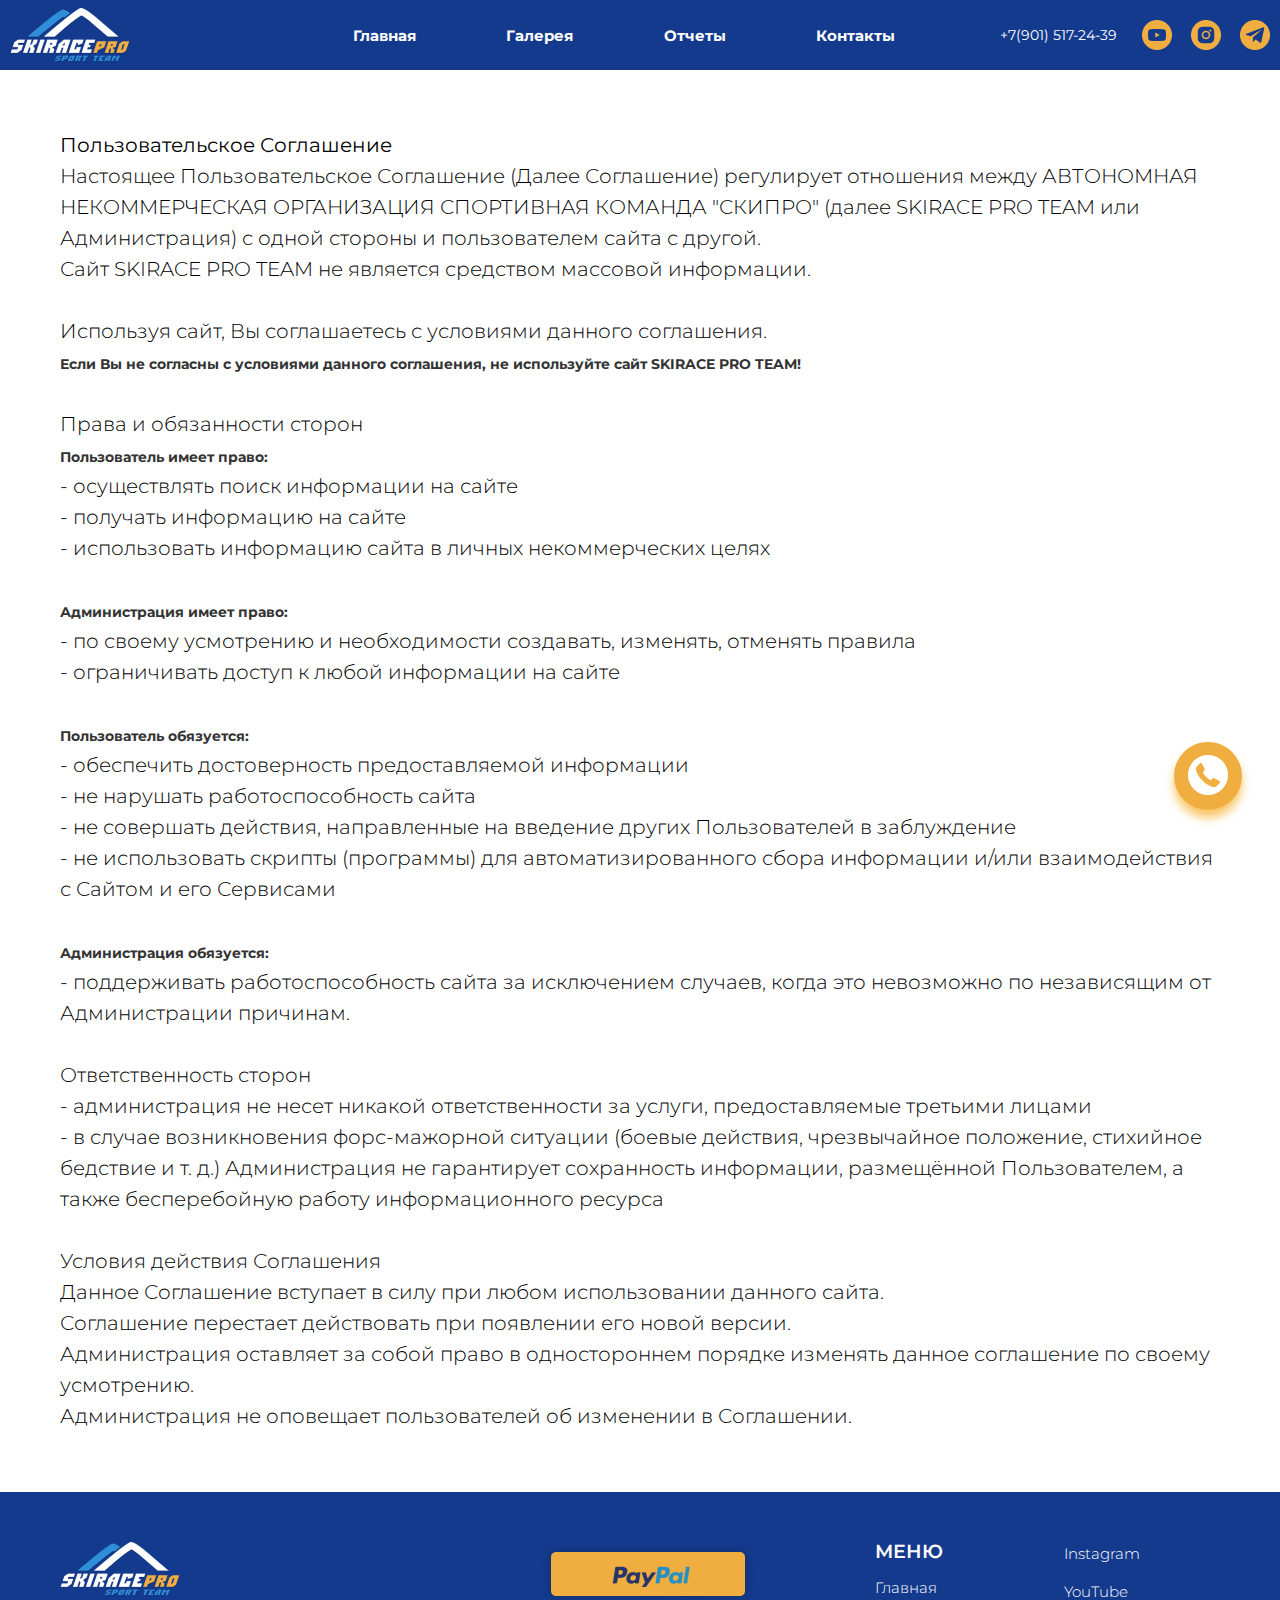
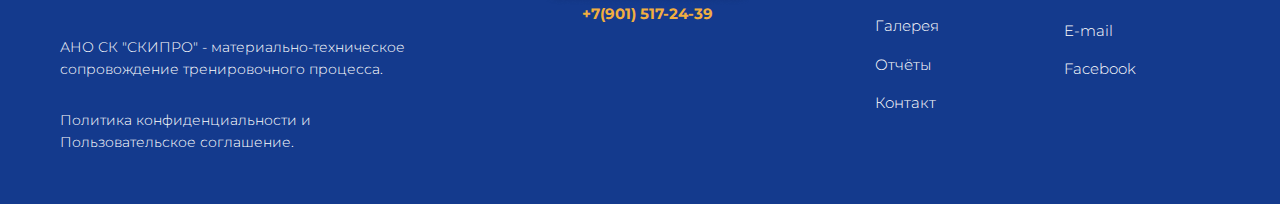
<file: terms.html>
<!DOCTYPE html>
<html lang="en">
  <head>
    <meta charset="UTF-8" />
    <meta http-equiv="X-UA-Compatible" content="IE=edge" />
    <meta name="viewport" content="width=device-width, initial-scale=1.0" />
    <link rel="preconnect" href="https://fonts.googleapis.com" />
    <link rel="preconnect" href="https://fonts.gstatic.com" crossorigin />
    <link
      href="https://fonts.googleapis.com/css2?family=Montserrat:wght@300;400;500;600;700;800&display=swap"
      rel="stylesheet"
    />
    <link rel="stylesheet" href="css/style.min.css" />
    <title>Skirace.pro</title>
  </head>
  <body>
    <header id="nav" class="header">
  <div class="header_content">
    <div class="header_logo">
      <a href="index.html"><img src="img/main_page/logo.png" alt="logo" /></a>
    </div>
    <!-- Burger -->

    <input id="menu-toggle" type="checkbox" />
    <label class="menu-btn" for="menu-toggle">
      <span></span>
    </label>

    <div class="menubox">
      <ul>
        <li><a class="menu-item" href="index.html">Главная</a></li>
        <li><a class="menu-item" href="gallery.html">Галерея</a></li>
        <li><a class="menu-item" href="reports.html">Отчеты</a></li>
        <li><a class="menu-item" href="contact.html">Контакты</a></li>
      </ul>
      <div class="header_social-burger">
        <a href=" tel:+7(901) 517-24-39" class="phone">+7(901) 517-24-39 </a>
        <div class="social_icons-burger">
          <a href=""><img src="img/main_page/you_tube.png" alt="icon" /></a>
          <a href=""><img src="img/main_page/insta.png" alt="icon" /></a>
          <a href=""><img src="img/main_page/telega.png" alt="icon" /></a>
        </div>
      </div>
      <div class="burger_btn"><a href="https://yuliia-webdeveloper.github.io/Skirace.pro/index.html#pay">Хочу помочь</a></div>
    </div>
    <!--  -->
    <div class="header_menu">
      <ul>
        <li><a href="index.html">Главная</a></li>
        <li><a href="gallery.html">Галерея</a></li>
        <li><a href="reports.html">Отчеты</a></li>
        <li><a href="contact.html">Контакты</a></li>
      </ul>
    </div>
    <div class="header_social">
      <a href=" tel:+7(901) 517-24-39" class="phone">+7(901) 517-24-39 </a>
      <div class="social_icons">
        <a href="https://www.youtube.com/channel/UCvA4JqiLtp2sRUCU6EyvejQ"
          ><img src="img/main_page/you_tube.png" alt="icon"
        /></a>
        <a href="https://www.instagram.com/skirace_pro/"
          ><img src="img/main_page/insta.png" alt="icon"
        /></a>
        <a href="https://t.me/skiracePRO"
          ><img src="img/main_page/telega.png" alt="icon"
        /></a>
      </div>
    </div>
  </div>
</header>

    <main>
      <div type="button" class="callback-bt">
        <div class="text-call">
          <a href="tel:+7(901) 517-24-39">
            <img src="img/other/yellow_btn.png" alt="btn" />
          </a>
          <span>Звонок</span>
        </div>
      </div>
      <div class="terms_content">
        <p class="terms_text">
          <strong>Пользовательское Соглашение</strong>
          <br />
          Настоящее Пользовательское Соглашение (Далее Соглашение) регулирует
          отношения между АВТОНОМНАЯ НЕКОММЕРЧЕСКАЯ ОРГАНИЗАЦИЯ СПОРТИВНАЯ
          КОМАНДА "СКИПРО" (далее SKIRACE PRO TEAM или Администрация) с одной
          стороны и пользователем сайта с другой.
          <br />
          Сайт SKIRACE PRO TEAM не является средством массовой информации.
          <br />
          <br />
          Используя сайт, Вы соглашаетесь с условиями данного соглашения.
          <br />
          <strong
            style="font-size: 14px; color: rgb(51, 51, 51); font-weight: 700"
          >
            Если Вы не согласны с условиями данного соглашения, не используйте
            сайт SKIRACE PRO TEAM!
          </strong>
          <br />
          <br />
          Права и обязанности сторон
          <br />
          <strong
            style="font-size: 14px; color: rgb(51, 51, 51); font-weight: 700"
          >
            Пользователь имеет право:</strong
          >
          <br />
          - осуществлять поиск информации на сайте <br />
          - получать информацию на сайте <br />
          - использовать информацию сайта в личных некоммерческих целях <br />
          <br />

          <strong
            style="font-size: 14px; color: rgb(51, 51, 51); font-weight: 700"
          >
            Администрация имеет право:</strong
          >
          <br />

          - по своему усмотрению и необходимости создавать, изменять, отменять
          правила
          <br />
          - ограничивать доступ к любой информации на сайте
          <br />
          <br />

          <strong
            style="font-size: 14px; color: rgb(51, 51, 51); font-weight: 700"
          >
            Пользователь обязуется:</strong
          >
          <br />

          - обеспечить достоверность предоставляемой информации <br />
          - не нарушать работоспособность сайта<br />
          - не совершать действия, направленные на введение других Пользователей
          в заблуждение<br />
          - не использовать скрипты (программы) для автоматизированного сбора
          информации и/или взаимодействия с Сайтом и его Сервисами<br /><br />

          <strong
            style="font-size: 14px; color: rgb(51, 51, 51); font-weight: 700"
          >
            Администрация обязуется:</strong
          >
          <br />

          - поддерживать работоспособность сайта за исключением случаев, когда
          это невозможно по независящим от Администрации причинам. <br />
          <br />

          Ответственность сторон
          <br />- администрация не несет никакой ответственности за услуги,
          предоставляемые третьими лицами <br />- в случае возникновения
          форс-мажорной ситуации (боевые действия, чрезвычайное положение,
          стихийное бедствие и т. д.) Администрация не гарантирует сохранность
          информации, размещённой Пользователем, а также бесперебойную работу
          информационного ресурса <br />
          <br />
          Условия действия Соглашения
          <br />Данное Соглашение вступает в силу при любом использовании
          данного сайта. <br />Соглашение перестает действовать при появлении
          его новой версии. <br />Администрация оставляет за собой право в
          одностороннем порядке изменять данное соглашение по своему усмотрению.
          <br />Администрация не оповещает пользователей об изменении в
          Соглашении.
        </p>
      </div>
    </main>
    <div class="footer">
  <div class="footer_block">
    <div class="footer_logo">
      <img src="img/main_page/logo.png" alt="logo" />
      <p>
        АНО СК "СКИПРО" - материально-техническое сопровождение тренировочного
        процесса.
      </p>

      <a href="policy.html"> Политика конфиденциальности</a> <span>и</span>
      <a href="terms.html">Пользовательское соглашение.</a>
    </div>
    <div class="number">
      <div class="footer_btn">
        <img src="img/main_page/paypal_btn.png" alt="btn" />
      </div>
      <a href="tel:+7(901) 517-24-39">+7(901) 517-24-39</a>
    </div>
    <div class="menu">
      <h3>МЕНЮ</h3>
      <ul>
        <li><a href="index.html">Главная</a></li>
        <li><a href="gallery.html">Галерея</a></li>
        <li><a href="reports.html">Отчёты</a></li>
        <li><a href="contact.html">Контакт</a></li>
      </ul>
    </div>
    <div class="social">
      <a href="https://www.instagram.com/nekracer/">Instagram </a>
      <a href="https://www.youtube.com/channel/UCvA4JqiLtp2sRUCU6EyvejQ"
        >YouTube</a
      >
      <a href="mailto:sport@skirace.pro">E-mail</a>
      <a href="https://www.facebook.com/skirace.pro/">Facebook</a>
    </div>
  </div>
</div>

  </body>
</html>
</file>
<file: css/style.min.css>
@charset "UTF-8";*{padding:0;margin:0;border:0}*,:after,:before{-webkit-box-sizing:border-box;box-sizing:border-box}:active,:focus{outline:0}a:active,a:focus{outline:0}aside,footer,header,nav{display:block}body,html{height:100%;width:100%;font-size:100%;line-height:1;font-size:14px;-ms-text-size-adjust:100%;-moz-text-size-adjust:100%;-webkit-text-size-adjust:100%}button,input,textarea{font-family:inherit}input::-ms-clear{display:none}button{cursor:pointer}button::-moz-focus-inner{padding:0;border:0}a,a:visited{text-decoration:none}a:hover{text-decoration:none}ul li{list-style:none}img{vertical-align:top}h1,h2,h3,h4,h5,h6{font-size:inherit;font-weight:inherit}.header{background-color:#143a8d;max-height:70px;color:#fff;z-index:50;position:fixed;width:100%}.header_content{max-width:1260px;margin:0 auto;display:-webkit-box;display:-ms-flexbox;display:flex;-webkit-box-pack:justify;-ms-flex-pack:justify;justify-content:space-between;-webkit-box-align:center;-ms-flex-align:center;align-items:center}.header_logo img{padding:7.5px 0}.header_menu{max-width:542px;width:100%}.header_menu ul{display:-webkit-box;display:-ms-flexbox;display:flex;-webkit-box-pack:justify;-ms-flex-pack:justify;justify-content:space-between}.header_menu ul li a{font-size:15px;font-weight:700;border-bottom:none;color:#fff;-webkit-transition:all .3s ease 0s;-o-transition:all .3s ease 0s;transition:all .3s ease 0s}.header_menu ul li a:hover{border-bottom:1px solid #e4e3e3;color:#e4e3e3}.header_social{display:-webkit-box;display:-ms-flexbox;display:flex;-webkit-box-pack:justify;-ms-flex-pack:justify;justify-content:space-between;-webkit-box-align:center;-ms-flex-align:center;align-items:center;max-width:270px;width:100%}.social_icons img{margin-left:15px}.social_icons img :last-child{margin-left:0}.menu-btn{visibility:hidden;display:-webkit-box;display:-ms-flexbox;display:flex;-webkit-box-align:center;-ms-flex-align:center;align-items:center;top:3;right:20px;width:50px;height:50px;cursor:pointer;z-index:100;position:absolute;border-radius:50%}.menu-btn>span,.menu-btn>span::after,.menu-btn>span::before{display:block;z-index:100;position:absolute;max-width:30px;width:100%;height:3px;background-color:#f1ae40;-webkit-transition-duration:.25s;-o-transition-duration:.25s;transition-duration:.25s}.menu-btn>span{left:20%}.menu-btn>span::before{content:"";top:-8px}.menu-btn>span::after{content:"";top:8px}.menubox{display:block;position:fixed;visibility:hidden;top:0;right:-100%;width:300px;height:100%;margin:0;padding:80px 0;list-style:none;background-color:#143a8d;z-index:50;-webkit-box-shadow:1px 0 6px rgba(0,0,0,.2);box-shadow:1px 0 6px rgba(0,0,0,.2);-webkit-transition-duration:.25s;-o-transition-duration:.25s;transition-duration:.25s}#menu-toggle{opacity:0}#menu-toggle:checked~.menu-btn>span{-webkit-transform:rotate(45deg);-ms-transform:rotate(45deg);transform:rotate(45deg)}#menu-toggle:checked~.menu-btn>span::before{top:0;-webkit-transform:rotate(0);-ms-transform:rotate(0);transform:rotate(0)}#menu-toggle:checked~.menu-btn>span::after{top:0;-webkit-transform:rotate(90deg);-ms-transform:rotate(90deg);transform:rotate(90deg)}#menu-toggle:checked~.menubox{visibility:visible;right:0}.menu-item{display:block;text-align:center;padding:12px 24px;font-size:20px;font-weight:600;color:#fff;text-decoration:none;-webkit-transition-duration:.25s;-o-transition-duration:.25s;transition-duration:.25s}.menu-item:hover{color:#f1ae40}.burger_btn{text-align:center}.burger_btn a{display:inline-block;text-transform:uppercase;font-size:14px;font-weight:700;padding:13px 21px;background-color:#f1ae40;border:3px solid #f1ae40;border-radius:5px;-webkit-box-shadow:0 0 10px rgba(0,0,0,.25);box-shadow:0 0 10px rgba(0,0,0,.25);-webkit-transition:all .3s ease 0s;-o-transition:all .3s ease 0s;transition:all .3s ease 0s}.burger_btn a:hover{color:#f1ae40;background-color:#fff}.header_social-burger{text-align:center;margin-top:20px}.social_icons-burger{text-align:center;margin-top:20px;margin-bottom:20px}.social_icons-burger a{margin-right:10px}.social_icons-burger a:last-child{margin-right:0}.footer{background-color:#143a8d;padding-bottom:50px}.footer_block{max-width:1200px;display:-webkit-box;display:-ms-flexbox;display:flex;-ms-flex-wrap:wrap;flex-wrap:wrap;-ms-flex-pack:distribute;justify-content:space-around;padding-top:50px}.footer_logo{width:30%;color:#fff;font-size:14px;line-height:1.55;font-weight:300}.footer_logo img{margin-bottom:40px}.footer_logo p{margin-bottom:30px}.number{text-align:center}.number a{color:#f1ae40;font-size:15px;font-weight:700}.footer_btn{cursor:pointer}.menu{display:-webkit-box;display:-ms-flexbox;display:flex;-webkit-box-orient:vertical;-webkit-box-direction:normal;-ms-flex-direction:column;flex-direction:column}.menu h3{font-size:19px;font-weight:600}.menu li{font-size:15px;line-height:1.55;font-weight:300;margin-top:15px}.menu a:hover{text-decoration:underline}.social{display:-webkit-box;display:-ms-flexbox;display:flex;-webkit-box-orient:vertical;-webkit-box-direction:normal;-ms-flex-direction:column;flex-direction:column}.social a{display:block;font-size:15px;line-height:1.55;font-weight:300;margin-bottom:15px}body,html{height:100%;margin:0}.main_gallerry{overflow-x:hidden}.tabs{overflow:hidden}.tab-head{display:-webkit-box;display:-ms-flexbox;display:flex;-webkit-box-pack:center;-ms-flex-pack:center;justify-content:center}.tab-head__item{color:#000;font-size:14px;font-weight:400;padding-top:16px;padding-bottom:16px;cursor:pointer;border:2px solid #0a276b;background-color:#fff;width:276px;text-align:center;-webkit-transition:font-weight,color .3s ease;-o-transition:font-weight,color .3s ease;transition:font-weight,color .3s ease}.tab-head__item:first-child{margin-right:-2px}.tab-head__item.active{background-color:#0a276b;border-color:#222;color:#fff;font-weight:700}.tab-content{position:relative;max-width:1200px;margin:0 auto;margin-top:100px}.tab-content__item{position:absolute;left:0;top:0;display:none;-webkit-transform:translateX(100px);-ms-transform:translateX(100px);transform:translateX(100px);padding:1rem}.tab-content__item.active{-webkit-transition:all 250ms;-o-transition:all 250ms;transition:all 250ms;display:block;-webkit-transform:translateX(0);-ms-transform:translateX(0);transform:translateX(0);position:static}.gallery_body{padding-top:70px;position:relative;background-color:#cbdefa;padding-bottom:60px}.gallery_line{max-width:1360px}.gallery_item1{position:absolute;top:5%;left:20%}.gallery_item2{position:absolute;right:20%;top:5%}.gallery_content{margin-top:-130px}.gallery_content h1{color:#0a276b;font-size:48px;font-weight:900;text-align:center;margin-bottom:70px}.gallery_photoblock{display:-webkit-box;display:-ms-flexbox;display:flex;-ms-flex-wrap:wrap;flex-wrap:wrap;-webkit-box-pack:justify;-ms-flex-pack:justify;justify-content:space-between;margin-bottom:20px}.gallery_photoblock img{max-width:100%;width:100%}.gallery_photoblock-two{display:-webkit-box;display:-ms-flexbox;display:flex;-webkit-box-orient:vertical;-webkit-box-direction:normal;-ms-flex-direction:column;flex-direction:column;-webkit-box-pack:justify;-ms-flex-pack:justify;justify-content:space-between}.main_video{text-align:center;margin-bottom:100px}.gallery_videoblock{display:-webkit-box;display:-ms-flexbox;display:flex;-ms-flex-wrap:wrap;flex-wrap:wrap;-webkit-box-pack:justify;-ms-flex-pack:justify;justify-content:space-between}.gallery_videoblock iframe{margin-bottom:100px}.wrapper{height:100%;padding-top:60px;max-width:755px;margin:0 auto;display:-webkit-box;display:-ms-flexbox;display:flex;-webkit-box-pack:center;-ms-flex-pack:center;justify-content:center;-webkit-box-align:center;-ms-flex-align:center;align-items:center}.slick-slider{min-width:0}.slick-list{overflow:hidden}.slick-track{display:-webkit-box;display:-ms-flexbox;display:flex;-webkit-box-align:start;-ms-flex-align:start;align-items:flex-start}.slider{position:relative}.slider .slick-arrow{position:absolute;top:50%;margin:-30px 0 0 0;z-index:10;font-size:0;width:30px;height:60px}.slider .slick-arrow.slick-prev{width:40px;height:40px;left:35px;background:url(../img/main_page/arrows_l.svg) 0 0/100% no-repeat}.slider .slick-arrow.slick-next{width:40px;height:40px;right:35px;background:url(../img/main_page/arrows_r.svg) 0 0/100% no-repeat}.slider .slick-arrow.slick-disabled{opacity:.2}body{overflow-x:hidden;font-family:Montserrat,sans-serif;color:#fff;background-color:#0a276b}a{color:#fff}.first_screen{background-color:#0a276b;padding-top:70px;position:relative}.callback-bt{background:#f1ae40;border:2px solid #f1ae40;border-radius:50%;-webkit-box-shadow:0 8px 10px rgba(246,177,49,.733);box-shadow:0 8px 10px rgba(246,177,49,.733);cursor:pointer;height:68px;text-align:center;width:68px;position:fixed;right:3%;bottom:10%;z-index:999;-webkit-transition:.3s;-o-transition:.3s;transition:.3s;-webkit-animation:hoverWave linear 1s infinite;animation:hoverWave linear 1s infinite}.callback-bt .text-call{height:68px;width:68px;border-radius:50%;position:relative;overflow:hidden}.callback-bt .text-call img{position:absolute;right:16px;top:11px}.callback-bt .text-call span{text-align:center;color:#f1ae40;opacity:0;font-size:0;position:absolute;right:12px;top:25px;line-height:14px;font-weight:600;text-transform:uppercase;-webkit-transition:opacity .3s linear;-o-transition:opacity .3s linear;transition:opacity .3s linear;font-family:montserrat,Arial,Helvetica,sans-serif}.callback-bt .text-call:hover span{opacity:1;font-size:11px}.callback-bt:hover i{display:none}.callback-bt:hover{z-index:1;background:#fff;color:transparent;-webkit-transition:.3s;-o-transition:.3s;transition:.3s}.callback-bt:hover i{color:#f1ae40;font-size:40px;-webkit-transition:.3s;-o-transition:.3s;transition:.3s}.callback-bt i{color:#fff;font-size:34px;-webkit-transition:.3s;-o-transition:.3s;transition:.3s;line-height:66px;-webkit-transition:.5s ease-in-out;-o-transition:.5s ease-in-out;transition:.5s ease-in-out}.callback-bt i{animation:1.2s ease 0s normal none 1 running shake;animation-iteration-count:infinite;-webkit-animation:1.2s ease 0s normal none 1 running shake;-webkit-animation-iteration-count:infinite}@-webkit-keyframes hoverWave{0%{-webkit-box-shadow:0 8px 10px rgba(56,163,253,.3),0 0 0 0 rgba(56,163,253,.2),0 0 0 0 rgba(56,163,253,.2);box-shadow:0 8px 10px rgba(56,163,253,.3),0 0 0 0 rgba(56,163,253,.2),0 0 0 0 rgba(56,163,253,.2)}40%{-webkit-box-shadow:0 8px 10px rgba(56,163,253,.3),0 0 0 15px rgba(56,163,253,.2),0 0 0 0 rgba(56,163,253,.2);box-shadow:0 8px 10px rgba(56,163,253,.3),0 0 0 15px rgba(56,163,253,.2),0 0 0 0 rgba(56,163,253,.2)}80%{-webkit-box-shadow:0 8px 10px rgba(56,163,253,.3),0 0 0 30px rgba(56,163,253,0),0 0 0 26.7px rgba(56,163,253,.067);box-shadow:0 8px 10px rgba(56,163,253,.3),0 0 0 30px rgba(56,163,253,0),0 0 0 26.7px rgba(56,163,253,.067)}100%{-webkit-box-shadow:0 8px 10px rgba(56,163,253,.3),0 0 0 30px rgba(56,163,253,0),0 0 0 40px rgba(56,163,253,0);box-shadow:0 8px 10px rgba(56,163,253,.3),0 0 0 30px rgba(56,163,253,0),0 0 0 40px rgba(56,163,253,0)}}@keyframes hoverWave{0%{-webkit-box-shadow:0 8px 10px rgba(56,163,253,.3),0 0 0 0 rgba(56,163,253,.2),0 0 0 0 rgba(56,163,253,.2);box-shadow:0 8px 10px rgba(56,163,253,.3),0 0 0 0 rgba(56,163,253,.2),0 0 0 0 rgba(56,163,253,.2)}40%{-webkit-box-shadow:0 8px 10px rgba(56,163,253,.3),0 0 0 15px rgba(56,163,253,.2),0 0 0 0 rgba(56,163,253,.2);box-shadow:0 8px 10px rgba(56,163,253,.3),0 0 0 15px rgba(56,163,253,.2),0 0 0 0 rgba(56,163,253,.2)}80%{-webkit-box-shadow:0 8px 10px rgba(56,163,253,.3),0 0 0 30px rgba(56,163,253,0),0 0 0 26.7px rgba(56,163,253,.067);box-shadow:0 8px 10px rgba(56,163,253,.3),0 0 0 30px rgba(56,163,253,0),0 0 0 26.7px rgba(56,163,253,.067)}100%{-webkit-box-shadow:0 8px 10px rgba(56,163,253,.3),0 0 0 30px rgba(56,163,253,0),0 0 0 40px rgba(56,163,253,0);box-shadow:0 8px 10px rgba(56,163,253,.3),0 0 0 30px rgba(56,163,253,0),0 0 0 40px rgba(56,163,253,0)}}.first_content{background:url(../img/main_page/first_screenbg.png);max-width:1210px;width:100%;margin:0 auto;position:relative;border-radius:30px}.main_text{position:absolute;max-width:600px;width:100%;top:86px;left:50px}.main_text h1{font-size:50px;font-weight:800;margin-bottom:26px;line-height:61px}.main_text p{font-size:18px;font-weight:400;max-width:480px;line-height:24px;margin-bottom:36px}.main_text a{display:inline-block;text-transform:uppercase;font-size:21px;font-weight:700;padding:19px 41px;background-color:#f1ae40;border:3px solid #f1ae40;border-radius:5px;-webkit-box-shadow:0 0 10px rgba(0,0,0,.25);box-shadow:0 0 10px rgba(0,0,0,.25);-webkit-transition:all .3s ease 0s;-o-transition:all .3s ease 0s;transition:all .3s ease 0s}.main_text a:hover{color:#f1ae40;background-color:#fff}.main_img img{display:block;height:auto;max-width:100%;margin-left:auto}.about_us{background:url(../img/main_page/about_bg.png) center center no-repeat;max-width:100%;width:100%;margin:0 auto}.about_text{padding:0 15px;width:100%;text-align:center}.about_text h2{padding:50px 0;font-size:52px;font-weight:800}.about_text p{width:70%;font-size:26px;line-height:1.45;font-weight:300;margin:0 auto}.about_section{max-width:1180px;width:100%;margin:0 auto;margin-top:50px;display:-webkit-box;display:-ms-flexbox;display:flex;-ms-flex-wrap:wrap;flex-wrap:wrap;-webkit-box-pack:space-evenly;-ms-flex-pack:space-evenly;justify-content:space-evenly}.section1{margin-bottom:80px}.section1 img{margin-bottom:-30px}.section2 img{margin-bottom:-50px}.section3 img{margin-bottom:-20px}.section4 img{margin-bottom:-10px}.section5 img{margin-bottom:-30px}.icons_absol1{position:absolute;top:-62px;left:-45px;-webkit-transform:rotate(-8deg);-ms-transform:rotate(-8deg);transform:rotate(-8deg)}.icons_absol2{position:absolute;top:-30px;right:0;-webkit-transform:rotate(9deg);-ms-transform:rotate(9deg);transform:rotate(9deg)}.icons_absol3{position:absolute;top:20px;right:-40px;-webkit-transform:rotate(-4deg);-ms-transform:rotate(-4deg);transform:rotate(-4deg)}.icons_absol4{position:absolute;top:10px;right:-40px;-webkit-transform:rotate(-4deg);-ms-transform:rotate(-4deg);transform:rotate(-4deg)}.icons_absol5{position:absolute;bottom:10px;left:20px;-webkit-transform:rotate(-10deg);-ms-transform:rotate(-10deg);transform:rotate(-10deg)}.about_desc1{-webkit-transform:rotate(8deg);-ms-transform:rotate(8deg);transform:rotate(8deg)}.about_desc2{-webkit-transform:rotate(-6deg);-ms-transform:rotate(-6deg);transform:rotate(-6deg)}.about_desc3{-webkit-transform:rotate(4deg);-ms-transform:rotate(4deg);transform:rotate(4deg)}.about_desc4{-webkit-transform:rotate(-3deg);-ms-transform:rotate(-3deg);transform:rotate(-3deg)}.about_desc5{-webkit-transform:rotate(4deg);-ms-transform:rotate(4deg);transform:rotate(4deg)}.about_desc1,.about_desc2,.about_desc3,.about_desc4,.about_desc5{position:relative;background-color:#143a8d;max-width:360px;border-radius:50%;vertical-align:middle;display:table-cell;text-align:center}.about_desc1 p,.about_desc2 p,.about_desc3 p,.about_desc4 p,.about_desc5 p{font-size:18px;font-weight:400;padding:20px 10px}.numbers_block{margin-top:-40px;background-color:#cbdefa;position:relative;padding-bottom:100px}.numbers_wave img{display:block;max-width:100%;width:100%}.numbers_absol1,.numbers_absol2,.numbers_absol3,.numbers_absol4,.numbers_absol5{position:absolute}.numbers_absol1 img,.numbers_absol2 img,.numbers_absol3 img,.numbers_absol4 img,.numbers_absol5 img{display:block;max-width:100%;width:100%}.numbers_absol1{left:100px}.numbers_absol2{right:100px}.numbers_absol3{top:100px;left:30%}.numbers_absol4{top:0;right:30%}.numbers_absol5{bottom:0;right:30px}.numbers_section{max-width:1165px;width:100%;padding-top:56px;margin:0 auto;color:#000}.numbers_ellipse{display:-webkit-box;display:-ms-flexbox;display:flex;-ms-flex-pack:distribute;justify-content:space-around}.numbers_content{display:-webkit-box;display:-ms-flexbox;display:flex;-ms-flex-pack:distribute;justify-content:space-around;text-align:center;-webkit-box-align:baseline;-ms-flex-align:baseline;align-items:baseline;margin-top:-110px}.numbers_div1{max-width:30%;display:-webkit-box;display:-ms-flexbox;display:flex;-webkit-box-orient:vertical;-webkit-box-direction:normal;-ms-flex-direction:column;flex-direction:column;-webkit-box-align:center;-ms-flex-align:center;align-items:center}.amount1{max-width:150px;width:100%;background:url(../img/main_page/white_circle1.png) no-repeat;vertical-align:middle;display:table-cell;margin-bottom:18px}.amount1 p{padding:30px 40px;font-size:52px;font-weight:700}.amount2{max-width:150px;width:100%;background:url(../img/main_page/white_circle2.png) no-repeat;vertical-align:middle;display:table-cell;margin-bottom:12px}.amount2 p{padding:40px 30px;font-size:52px;font-weight:700}.amount3{max-width:150px;width:100%;background:url(../img/main_page/white_circle3.png) no-repeat;vertical-align:middle;display:table-cell;margin-bottom:18px}.amount3 p{padding:30px 30px;font-size:52px;font-weight:700}.amount_desc{font-size:18px;font-weight:400;line-height:24px}.video_block{background-color:#cbdefa}.video_content{background-blend-mode:soft-light;background:url(../img/main_page/video_bg.png) center center no-repeat;background-color:#435b90;max-width:1210px;width:100%;margin:0 auto;border-radius:30px;position:relative;text-align:center;max-height:586px;height:100%;-webkit-filter:drop-shadow(0 0 10px rgba(0, 0, 0, .25));filter:drop-shadow(0 0 10px rgba(0, 0, 0, .25))}.video_content p{text-align:left!important;display:block;padding:60px 0 0 50px;font-size:18px;font-weight:500}.video_content img{display:block;padding:200px 0 250px 0;margin:0 auto;opacity:1!important}body.compensate-for-scrollbar{overflow:auto!important}.fancybox-content{padding:0!important}.modal_body{max-width:960px}.modal_body iframe{width:960px;height:500px}.fancybox-bg{background:rgba(10,39,107,.7)!important}.help_block{background-color:#cbdefa;padding:100px 15px 100px 15px}.help_content{max-width:1150px;width:100%;margin:0 auto;display:-webkit-box;display:-ms-flexbox;display:flex;-webkit-box-pack:justify;-ms-flex-pack:justify;justify-content:space-between;-webkit-box-align:center;-ms-flex-align:center;align-items:center}.help_photo{display:-webkit-box;display:-ms-flexbox;display:flex;position:relative}.help_itemb{position:absolute;z-index:1}.help_itemp{position:absolute;right:0;bottom:0}.help_photo1{position:relative}.help_absol1{position:absolute}.help_photo2{position:relative;margin-left:-100px;margin-top:100px}.help_absol2{position:absolute}.help_desc{width:55%;margin-bottom:40px}.help_desc p{color:#000;font-size:20px;line-height:1.55;font-weight:300}.help_desc a{margin-top:40px;display:inline-block;text-transform:uppercase;font-size:21px;font-weight:700;padding:19px 41px;background-color:#f1ae40;border:3px solid #f1ae40;border-radius:5px;-webkit-box-shadow:0 0 10px rgba(0,0,0,.25);box-shadow:0 0 10px rgba(0,0,0,.25);-webkit-transition:all .3s ease 0s;-o-transition:all .3s ease 0s;transition:all .3s ease 0s}.help_desc a:hover{color:#f1ae40;background-color:#fff}.help_desc .dsongentom{position:relative;left:0;border-right:2px solid #000;font-size:20px;line-height:1.55;font-weight:300;white-space:nowrap;overflow:hidden}.help_desc .desetungavon{-webkit-animation:typewriter 4s steps(44) 1s 1 normal both,blinkTextCursor .5s steps(44) infinite normal;animation:typewriter 4s steps(44) 1s 1 normal both,blinkTextCursor .5s steps(44) infinite normal}@-webkit-keyframes typewriter{from{width:0}to{width:20em}}@keyframes typewriter{from{width:0}to{width:20em}}@-webkit-keyframes blinkTextCursor{from{border-right-color:#000}to{border-right-color:transparent}}@keyframes blinkTextCursor{from{border-right-color:#000}to{border-right-color:transparent}}.help_wave{margin-top:-50px}.help_wave img{display:block;max-width:100%;width:100%}.slider_block{background-color:#0c296e;margin-bottom:60px}.slider_block h2{font-size:50px;font-weight:700;text-align:center;margin-bottom:50px}.slider_body{background:url(../img/main_page/slider_bg.png) center center no-repeat;border-radius:30px;max-width:1210px;width:100%;margin:0 auto;text-align:center;position:relative}.slider_body a{margin-top:30px;margin-bottom:30px;display:inline-block;text-transform:uppercase;font-size:21px;font-weight:700;padding:19px 41px;background-color:#f1ae40;border:3px solid #f1ae40;border-radius:5px;-webkit-box-shadow:0 0 10px rgba(0,0,0,.25);box-shadow:0 0 10px rgba(0,0,0,.25);-webkit-transition:all .3s ease 0s;-o-transition:all .3s ease 0s;transition:all .3s ease 0s}.slider_body a:hover{color:#f1ae40;background-color:#fff}.slider__item{max-width:755px;height:450px}.slider__item img{max-width:100%;width:100%;height:400px;-o-object-fit:cover;object-fit:cover;border-radius:30px;margin-bottom:30px}.slider__item p{font-size:22px;font-weight:500;text-align:center}.text_block{max-width:900px;margin:0 auto;text-align:center;padding-bottom:60px}.text_block p{font-size:24px;font-weight:400;line-height:1.55}.running_text{width:100%;background-color:#143a8d;height:70px}.marquee{overflow:hidden;font-size:0;white-space:nowrap;cursor:default;-webkit-user-select:none;-moz-user-select:none;-ms-user-select:none;user-select:none}.marquee__inner{padding:25px 5px;font-size:20px;font-weight:300;white-space:nowrap;display:inline-block}.quotes_block{background-color:#cbdefa;padding-top:60px}.qoutes_content{max-width:1210px;margin:0 auto;position:relative}.quotes_absol1{position:absolute;right:0;top:50%}.quotes_absol2{position:absolute;bottom:10%;left:35%}.quotes_text{display:-webkit-box;display:-ms-flexbox;display:flex;-webkit-box-pack:justify;-ms-flex-pack:justify;justify-content:space-between;-webkit-box-align:center;-ms-flex-align:center;align-items:center}.quotes_desc{width:40%}.quotes_desc p{color:#0a276b;font-size:24px;line-height:1.55;font-weight:700}.quotes_desc span{display:block;color:#333;font-size:16px;font-weight:300;text-align:end;margin-top:15px}.quotes_desc-photo{width:57%;max-width:680px;height:320px;display:-webkit-box;display:-ms-flexbox;display:flex;-webkit-box-pack:center;-ms-flex-pack:center;justify-content:center;-webkit-box-align:center;-ms-flex-align:center;align-items:center;overflow:hidden;border-radius:30px}.quotes_desc-photo img{max-width:100%;width:100%;display:block;height:auto;-o-object-fit:cover;object-fit:cover}.quotes_photo{display:-webkit-box;display:-ms-flexbox;display:flex}.quotes_photo1{max-width:438px;height:391px;margin-top:-20px;border-radius:30px;display:-webkit-box;display:-ms-flexbox;display:flex;-webkit-box-pack:center;-ms-flex-pack:center;justify-content:center;-webkit-box-align:center;-ms-flex-align:center;align-items:center;overflow:hidden;border-radius:30px;-o-object-fit:cover;object-fit:cover}.quotes_photo1 img{max-width:100%;width:100%;display:block;height:auto;-o-object-fit:cover;object-fit:cover}.quotes_photo2{max-width:680px;max-height:400px;margin-top:60px;margin-left:60px;border-radius:30px;display:-webkit-box;display:-ms-flexbox;display:flex;-webkit-box-pack:center;-ms-flex-pack:center;justify-content:center;-webkit-box-align:center;-ms-flex-align:center;align-items:center;overflow:hidden;border-radius:30px;-o-object-fit:cover;object-fit:cover}.quotes_photo2 img{display:block;max-width:100%;width:100%;height:auto;-o-object-fit:cover;object-fit:cover}.future_block{background-color:#cbdefa;text-align:center;padding-top:70px;padding-bottom:75px}.future_block h3{color:#0a276b;font-size:36px;line-height:1.55;font-weight:800;margin-bottom:50px}.future_content{max-width:1230px;margin:0 auto;display:-webkit-box;display:-ms-flexbox;display:flex;-webkit-box-pack:justify;-ms-flex-pack:justify;justify-content:space-between}.this_year{display:-webkit-box;display:-ms-flexbox;display:flex;-webkit-box-orient:vertical;-webkit-box-direction:normal;-ms-flex-direction:column;flex-direction:column;-webkit-box-align:center;-ms-flex-align:center;align-items:center}.future_img1{position:relative}.future_absol1{position:absolute;left:0}.future_desc1{position:relative;margin-top:-40px}.future_years1{max-width:168px;width:100%;background:url(../img/main_page/years_circle1.png) no-repeat;vertical-align:middle;display:table-cell;position:absolute;bottom:5px;left:5px}.future_years1 p{padding:35px 20px;color:#0a276b;font-size:52px;font-weight:700}.future_text{width:350px;background-color:#143a8d;border-radius:50%;vertical-align:middle;display:table-cell;position:relative}.future_text p{font-size:20px;font-weight:500;padding:35px 30px}.future_year{display:-webkit-box;display:-ms-flexbox;display:flex;-webkit-box-orient:vertical;-webkit-box-direction:normal;-ms-flex-direction:column;flex-direction:column;-webkit-box-align:center;-ms-flex-align:center;align-items:center}.future_img2{position:relative}.future_absol2{position:absolute;left:0}.future_desc2{text-align:center;position:relative;margin-top:-30px}.future_years2{max-width:168px;width:100%;background:url(../img/main_page/years_circle2.png) no-repeat;vertical-align:middle;display:table-cell;position:absolute;bottom:-20px;left:10%}.future_years2 p{padding:45px 20px;color:#0a276b;font-size:52px;font-weight:700}.pay_block{background-color:#cbdefa;padding-bottom:50px}.pay_body{max-width:620px;margin:0 auto;border:3px solid #0a276b;border-radius:30px;color:#000;text-align:center}.pay_body h3{font-size:24px;margin:0 auto;line-height:1.35;margin-top:25px;font-weight:700;width:80%}.pay_body p{font-size:18px;margin-top:17px;margin-bottom:30px}.pay_content{max-width:540px;margin:0 auto;display:-webkit-box;display:-ms-flexbox;display:flex;-webkit-box-pack:justify;-ms-flex-pack:justify;justify-content:space-between;margin-bottom:26px}.pay_cards{border:2px solid #0a276b;border-radius:20px;width:250px}.cards_img{text-align:left;display:-webkit-box;display:-ms-flexbox;display:flex;-webkit-box-align:center;-ms-flex-align:center;align-items:center;margin-top:10px;margin-left:10px}.simple_btn{display:-webkit-box;display:-ms-flexbox;display:flex;-ms-flex-wrap:wrap;flex-wrap:wrap;-ms-flex-pack:distribute;justify-content:space-around;margin-top:20px}.pay_btn1{margin-bottom:15px}.paypal_btn{text-align:center;margin-top:15px;cursor:pointer}.pay_pall{border:2px solid #0a276b;border-radius:20px;width:250px;height:250px;text-align:left}.paypal_logo{margin-top:10px;margin-left:10px}.pay_info{background-color:#cbdefa;line-height:1.55;color:#000;font-size:15px;text-align:center}.line_wave{background:url(../img/main_page/insta_wave.png) center center no-repeat;background-size:cover;margin-top:30px;text-align:center;overflow:hidden}.insta_block{position:relative;margin-bottom:85px}.insta_absol1{position:absolute;left:20%}.insta_absol2{position:absolute;right:20%}.insta_text{text-align:center;margin-bottom:85px}.insta_text h2{font-size:50px;font-weight:800;margin-bottom:25px}.insta_a{font-size:26px;font-weight:300}.insta_img{max-width:1160px;margin:0 auto;display:-webkit-box;display:-ms-flexbox;display:flex;-ms-flex-wrap:wrap;flex-wrap:wrap;-webkit-box-pack:justify;-ms-flex-pack:justify;justify-content:space-between}.container{position:relative;width:380px;height:380px;margin-bottom:10px}.image{display:block;width:100%;height:auto}.overlay{position:absolute;top:0;bottom:0;left:0;right:0;height:100%;width:100%;opacity:0;-webkit-transition:.5s ease;-o-transition:.5s ease;transition:.5s ease;background-color:rgba(0,0,0,.8)}.container:hover .overlay{opacity:1}.text{width:90%;line-height:20px;font-size:15px;position:absolute;top:50%;left:50%;-webkit-transform:translate(-50%,-50%);transform:translate(-50%,-50%);-ms-transform:translate(-50%,-50%);text-align:center}.reports_body{background:url(../img/other/reports_bg.png);background-size:cover;padding-bottom:180px;padding:210px 15px 150px 15px}.reports_content{max-width:900px;height:300px;margin:0 auto;-webkit-filter:drop-shadow(0 0 10px rgba(0, 0, 0, .25));filter:drop-shadow(0 0 10px rgba(0, 0, 0, .25));border-radius:30px;background-color:#143a8d}.report_wrap{width:100%;height:300px;text-align:center;display:table-cell;vertical-align:middle}.report_wrap p{font-size:26px;font-weight:400;line-height:1.45}.contact_body{background:url(../img/other/contact_line.png) bottom center no-repeat;padding:160px 15px 0 15px}.contact_wrap{background:url(../img/other/contact_bg.png);max-width:1200px;margin:0 auto;-webkit-filter:drop-shadow(0 0 10px rgba(0, 0, 0, .25));filter:drop-shadow(0 0 10px rgba(0, 0, 0, .25));border-radius:30px;margin-bottom:100px}.contact_contact h1{text-align:center;font-size:48px;font-weight:900;padding-top:40px;margin-bottom:50px}.contact_contact p{font-size:18px;text-align:center;line-height:1.85;font-weight:400;width:55%;margin:0 auto}.contact_whatsapp{width:210px;height:135px;border-radius:20px;background-color:#6b97ff;text-align:center}.contact_whatsapp a{font-size:17px;font-weight:400;display:block;margin-top:25px}.contact_iconblock{max-width:640px;margin:0 auto;margin-top:40px;display:-webkit-box;display:-ms-flexbox;display:flex;-ms-flex-pack:distribute;justify-content:space-around;padding-bottom:40px}.contact_icon1{display:-webkit-box;display:-ms-flexbox;display:flex;-webkit-box-align:center;-ms-flex-align:center;align-items:center;width:80%;margin:0 auto;margin-top:10px;margin-bottom:15px}.contact_icon1 p{font-size:18px;font-weight:600}.contact_mail{width:210px;height:135px;border-radius:20px;background-color:#6b97ff;text-align:center}.contact_mail a{font-size:17px;font-weight:400;display:block;margin-top:25px}.contact_icon2{display:-webkit-box;display:-ms-flexbox;display:flex;-webkit-box-align:center;-ms-flex-align:center;align-items:center;width:70%;margin:0 auto;margin-top:10px;margin-bottom:15px}.contact_icon2 p{font-size:18px;font-weight:600}hr{width:190px;margin:0 auto;border:none;background-color:#fff;color:#fff;height:1px}.error_page{padding-top:70px}.error_body{background:url(../img/other/404_bg.png) top center;height:700px;background-attachment:fixed;background-position:top;background-repeat:no-repeat;background-size:cover;background-blend-mode:soft-light;background-color:#223b77;text-align:center}.error_content{text-align:center}.error_content h1{font-size:72px;font-weight:600;padding-top:100px;padding-bottom:75px}.error_content p{font-size:22px;padding-bottom:75px;font-weight:500}.error_content a{display:inline-block;text-transform:uppercase;font-size:18px;font-weight:500;padding:19px 41px;background-color:#f1ae40;border:3px solid #f1ae40;border-radius:5px;-webkit-box-shadow:0 0 10px rgba(0,0,0,.25);box-shadow:0 0 10px rgba(0,0,0,.25);-webkit-transition:all .3s ease 0s;-o-transition:all .3s ease 0s;transition:all .3s ease 0s}.error_content a:hover{color:#f1ae40;background-color:#fff}.policy_content{background-color:#fff;padding-top:130px}.policy_text{color:#000;max-width:1190px;margin:0 auto;padding-left:15px;padding-right:15px;font-size:20px;line-height:1.55;font-weight:300;padding-bottom:60px}.terms_content{background-color:#fff;padding-top:130px}.terms_text{color:#000;max-width:1190px;margin:0 auto;padding-left:15px;padding-right:15px;font-size:20px;line-height:1.55;font-weight:300;padding-bottom:60px}.delighter{opacity:0;-webkit-transform:translatey(50%);-ms-transform:translatey(50%);transform:translatey(50%);-webkit-transition:all .7s ease-out;-o-transition:all .7s ease-out;transition:all .7s ease-out}.delighter.started{opacity:1;-webkit-transform:none;-ms-transform:none;transform:none}.scrollA{-webkit-transform:translateY(var(--position));-ms-transform:translateY(var(--position));transform:translateY(var(--position))}@media (max-width:1200px){.about_section{max-width:1000px}}@media (max-width:1150px){.header{padding:0 15px}.first_screen{padding-left:50px;padding-right:50px}.first_content{display:-webkit-box;display:-ms-flexbox;display:flex;-webkit-box-pack:justify;-ms-flex-pack:justify;justify-content:space-between;-webkit-box-align:end;-ms-flex-align:end;align-items:flex-end}.main_text{position:static;width:80%;margin-left:20px;margin-top:50px;margin-bottom:50px}.main_text h1{font-size:40px;line-height:41px}.main_text p{font-size:16px}.main_img img{margin-left:0}.insta_img{-webkit-box-pack:center;-ms-flex-pack:center;justify-content:center}.container{margin-left:10px}.insta_absol1{left:20px;top:30px}.insta_absol2{top:30px;right:20px}.gallery_photoblock{margin-bottom:0;-webkit-box-pack:center;-ms-flex-pack:center;justify-content:center}.gallery_photoblock img{margin-bottom:20px}.gallery_videoblock{-webkit-box-pack:center;-ms-flex-pack:center;justify-content:center}}@media (max-width:1120px){.future_content{-webkit-box-orient:vertical;-webkit-box-direction:normal;-ms-flex-direction:column;flex-direction:column}.this_year{margin-bottom:50px}}@media (max-width:1100px){.qoutes_content{max-width:900px}.quotes_photo2{max-width:580px;max-height:350px;margin-top:40px;margin-left:20px}}@media (max-width:1000px){.modal_body iframe{width:760px;height:500px}.help_content{-webkit-box-orient:vertical;-webkit-box-direction:normal;-ms-flex-direction:column;flex-direction:column}.help_desc{width:65%;margin-bottom:40px;display:-webkit-box;display:-ms-flexbox;display:flex;-webkit-box-orient:vertical;-webkit-box-direction:normal;-ms-flex-direction:column;flex-direction:column;-webkit-box-align:center;-ms-flex-align:center;align-items:center}.help_desc p{margin-top:20px}.quotes_photo2{max-width:500px;max-height:350px}}@media (max-width:950px){.header_social{margin-left:15px}.main_text{width:100%}.main_text h1{font-size:30px;line-height:35px}.main_text p{font-size:13px;line-height:18px}.main_text a{font-size:16px;font-weight:700;padding:13px 26px}}@media (max-width:850px){.first_content{display:-webkit-box;display:-ms-flexbox;display:flex;-webkit-box-pack:justify;-ms-flex-pack:justify;justify-content:space-between;-webkit-box-align:center;-ms-flex-align:center;align-items:center;-webkit-box-orient:vertical;-webkit-box-direction:normal;-ms-flex-direction:column;flex-direction:column;block-size:cover}.main_text{text-align:center;width:100%;margin-left:0;margin-bottom:10px}.main_text h1{font-size:35px;line-height:35px}.main_text p{margin:0 auto;margin-bottom:30px}.main_img img{width:80%;margin:0 auto}.quotes_text{-webkit-box-orient:vertical;-webkit-box-direction:normal;-ms-flex-direction:column;flex-direction:column}.quotes_desc{width:60%;margin-bottom:20px}.quotes_photo{-webkit-box-orient:vertical;-webkit-box-direction:normal;-ms-flex-direction:column;flex-direction:column;-webkit-box-align:center;-ms-flex-align:center;align-items:center}.quotes_desc-photo{margin-bottom:30px}.quotes_photo1{max-width:438px;max-height:391px;margin-top:0;border-radius:30px;margin-bottom:30px}.quotes_photo2{margin-top:0;max-width:580px;max-height:350px;width:90%;margin-left:0}.quotes_desc-photo{width:90%}}@media (max-width:840px){.section1,.section2,.section3,.section4,.section5{margin-bottom:30px}.about_section{-webkit-box-orient:vertical;-webkit-box-direction:normal;-ms-flex-direction:column;flex-direction:column;-webkit-box-align:center;-ms-flex-align:center;align-items:center}}@media (max-width:767px){.slider{padding:0 10px}}@media (max-width:760px){.header_menu,.header_social{display:none}.menu-btn{visibility:visible}.about_text h2{padding:30px 0;font-size:35px;font-weight:800}.about_text p{width:98%;font-size:20px;line-height:1.45}.modal_body iframe{width:363px;height:500px}.container{margin-left:0}.insta_text h2{font-size:34px}.insta_a{font-size:22px}.footer_logo{margin-bottom:20px}.menu{margin-bottom:30px}.contact_contact p{font-size:16px;width:80%}.contact_contact h1{font-size:30px}.contact_body{padding-top:80px}.error_body{background-attachment:scroll;height:400px}.error_content h1{padding-top:70px;padding-bottom:40px;font-size:30px}.error_content p{font-size:14px;padding-bottom:75px}.error_content a{font-size:16px;font-weight:500;padding:16px 38px}.policy_content{padding-top:100px}.policy_text{font-size:16px;padding-left:20px;padding-right:20px}.terms_content{padding-top:100px}.callback-bt{display:none}.terms_text{font-size:16px;padding-left:20px;padding-right:20px}}@media (max-width:760px) and (max-width:400px){.container{width:170px;height:170px;margin-right:5px;margin-left:5px}.insta_text{text-align:center;margin-bottom:60px}.insta_absol1{width:10%;top:50px}.insta_absol2{width:10%;top:50px}.error_page{padding-top:50px}}@media (max-width:760px) and (max-width:760px){.footer_logo{width:98%}.footer_logo img{margin-bottom:20px}.footer_logo p{margin-bottom:20px}.footer_block{-webkit-box-orient:vertical;-webkit-box-direction:normal;-ms-flex-direction:column;flex-direction:column;margin-left:50px}.number{text-align:left;margin-bottom:20px}}@media (max-width:730px){.help_wave{margin-top:-30px}.slider__item{padding:0 15px}.slider_body{margin:0 auto;border-radius:30px;max-width:500px}.slider_block h2{font-size:30px}}@media (max-width:700px){.video_content{width:95%;height:60%}.video_content p{width:80%;line-height:25px;font-size:16px;padding:30px 0 0 20px}.help_desc{width:85%;margin-bottom:40px;display:-webkit-box;display:-ms-flexbox;display:flex;-webkit-box-orient:vertical;-webkit-box-direction:normal;-ms-flex-direction:column;flex-direction:column;-webkit-box-align:center;-ms-flex-align:center;align-items:center}.help_desc p{margin-top:20px}.text_block p{font-size:20px;width:90%;margin:0 auto}}@media (max-width:600px){.future_content{max-width:400px}.future_img1 img{width:90%}.future_img2 img{width:90%}.future_years1,.future_years2{border-radius:80%;max-width:120px}.future_years1 p,.future_years2 p{padding:30px 10px;font-size:30px;font-weight:700}.future_years2{left:-10px;bottom:-10px}.future_years2 p{padding:30px 10px}.future_block h3{max-width:320px;font-size:30px;margin:0 auto;line-height:1.3;margin-bottom:20px}.future_text{width:300px}.future_text p{font-size:18px;font-weight:500;padding:25px 20px}.pay_body{max-width:420px}.pay_content{-webkit-box-orient:vertical;-webkit-box-direction:normal;-ms-flex-direction:column;flex-direction:column;-webkit-box-align:center;-ms-flex-align:center;align-items:center}.pay_pall{margin-top:20px}.pay_body h3{font-size:20px;width:95%}.line_wave{margin-top:-50px}}@media (max-width:540px){.numbers_ellipse{display:none}.numbers_content{-webkit-box-orient:vertical;-webkit-box-direction:normal;-ms-flex-direction:column;flex-direction:column;margin-top:0}.numbers_block{margin-top:-10px}.numbers_div1{max-width:100%}.amount1{background:url(../img/main_page/elipse1_mob.png) no-repeat;max-width:180px;margin-bottom:0}.amount1 p{padding:70px 60px;font-size:30px;font-weight:700}.amount2{background:url(../img/main_page/elipse2_mob.png) no-repeat;max-width:180px;margin-bottom:0;margin-top:30px}.amount2 p{padding:65px 60px;font-size:30px;font-weight:700}.amount3{background:url(../img/main_page/elipse3_mob.png) no-repeat;max-width:180px;margin-bottom:0;margin-top:30px}.amount3 p{padding:60px 20px;font-size:30px;font-weight:700}.amount_desc{width:80%;font-size:14px;font-weight:400;line-height:18px}.numbers_block img{width:10%}.numbers_absol1{left:50px}.numbers_absol2{top:20%;right:50px}.numbers_absol3{top:50%;left:10%}.numbers_absol4{top:0;right:30%}.numbers_absol5{bottom:10%;right:30px}}@media (max-width:500px){.numbers_block{padding-bottom:70px}.video_content{width:90%;max-height:400px;background-size:cover}.video_content p{width:98%;line-height:20px;font-size:15px;padding:20px 0 0 20px}.video_content img{padding:120px 0 170px 0}.help_desc{width:97%}.help_desc p{font-size:16px;text-align:center}.help_desc a{padding:20px 40px;font-size:16px;font-weight:600;margin-top:30px}.help_desc .dsongentom{font-size:15px}.help_photo{-webkit-box-orient:vertical;-webkit-box-direction:normal;-ms-flex-direction:column;flex-direction:column}.help_photo2{margin-left:50px;margin-top:-40px}.slider_block h2{font-size:28px;margin-bottom:30px;padding-top:20px}.slider_body{max-width:330px}.slider_body a{font-size:16px}.slider{padding:0}.slider .slick-arrow.slick-prev{left:10px}.slider .slick-arrow.slick-next{right:10px}.slider__item{padding:0}.wrapper{padding-top:30px}.help_block{padding:100px 15px 50px 15px}.text_block{padding-bottom:30px}.text_block p{font-size:18px}.slider_block{margin-bottom:40px}.qoutes_content{max-width:400px}.quotes_desc-photo{width:100%}.quotes_desc-photo,.quotes_photo1,.quotes_photo2{width:320px;height:220px}.quotes_desc p{font-size:18px;line-height:1.3}.quotes_desc{width:90%;margin-bottom:40px}.quotes_absol2{bottom:20%;left:0;width:15%}.quotes_absol1{position:absolute;right:0;top:20%}}@media (max-width:460px){.contact_contact p{font-size:16px;width:95%;line-height:1.45}.contact_contact h1{font-size:30px}.contact_iconblock{-webkit-box-orient:vertical;-webkit-box-direction:normal;-ms-flex-direction:column;flex-direction:column;-webkit-box-align:center;-ms-flex-align:center;align-items:center}.contact_whatsapp{margin-bottom:15px}.contact_contact h1{margin-bottom:20px}.contact_wrap{margin-bottom:20px}}@media (max-width:450px){.main_img img{width:100%;margin:0 auto}.main_text{padding:0 15px}.header{max-height:50px}.header_logo img{width:70%}.first_screen{padding-left:20px;padding-right:20px;padding-top:50px}.main_text h1{font-size:30px;line-height:32px}.about_desc1,.about_desc2,.about_desc3,.about_desc4,.about_desc5{max-width:300px}.about_desc1 p,.about_desc2 p,.about_desc3 p,.about_desc4 p,.about_desc5 p{font-size:14px}.icons_absol1{top:-40px;left:0}.icons_absol2{top:-20px}.icons_absol3{right:0}.icons_absol4{top:40px;right:-10px}.icons_absol5{bottom:20px}.img{width:70%}.section1,.section2,.section3,.section4,.section5{text-align:center}.about_section{-webkit-box-orient:vertical;-webkit-box-direction:normal;-ms-flex-direction:column;flex-direction:column;-webkit-box-align:center;-ms-flex-align:center;align-items:center}.icons_absol1,.icons_absol2,.icons_absol3,.icons_absol4,.icons_absol5{width:20%}}@media (max-width:400px){.footer_block{margin-left:20px}.footer_logo{font-size:13px}.tab-head{padding:0 10px}.tab-content{margin-top:60px}.gallery_content{margin-top:-200px}.gallery_videoblock iframe{margin-bottom:50px;height:185px}.gallery_content h1{font-size:30px}.main_video{display:-webkit-box;display:-ms-flexbox;display:flex;-ms-flex-wrap:wrap;flex-wrap:wrap;-webkit-box-pack:center;-ms-flex-pack:center;justify-content:center;margin-bottom:50px}.main_video iframe{height:185px}.gallery_item2{top:70px;right:0}.gallery_item1{top:70px;left:0}.reports_body{padding:60px 15px 50px 15px}.report_wrap p{font-size:22px}}
</file>
